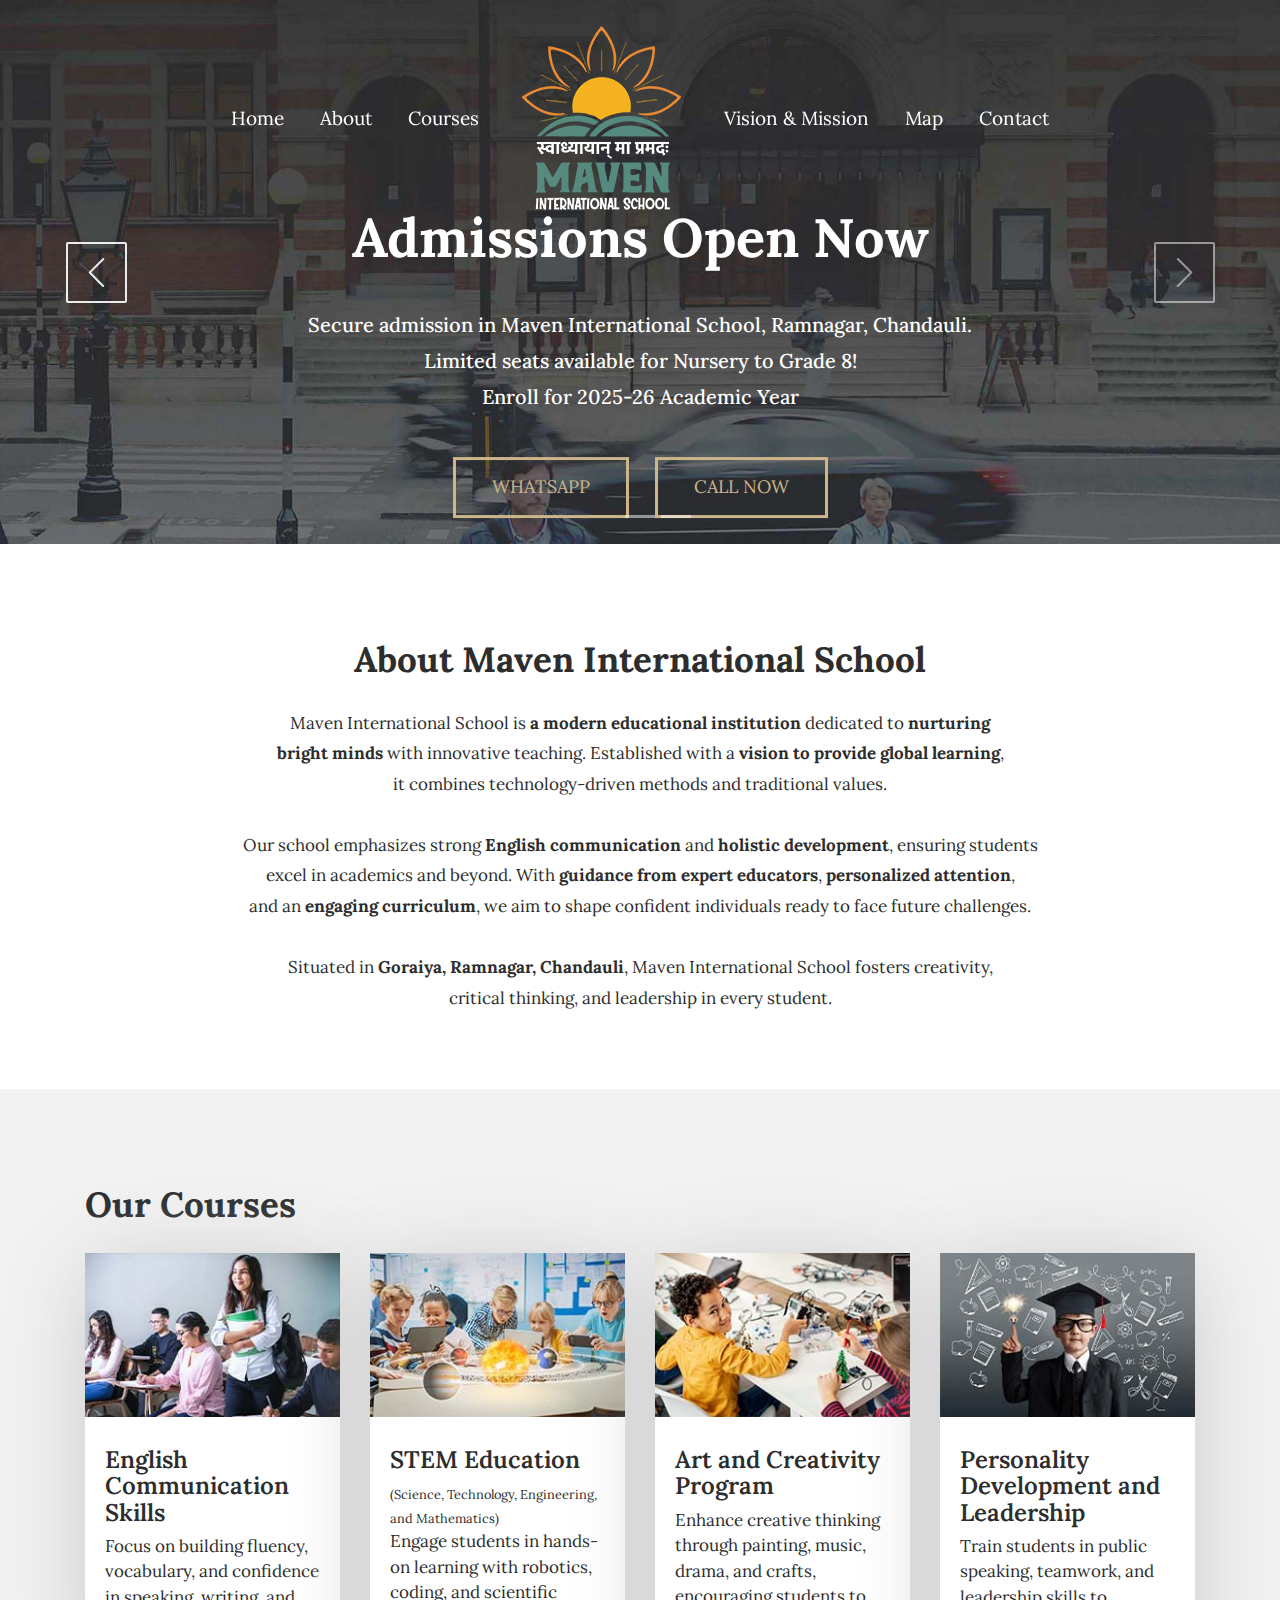
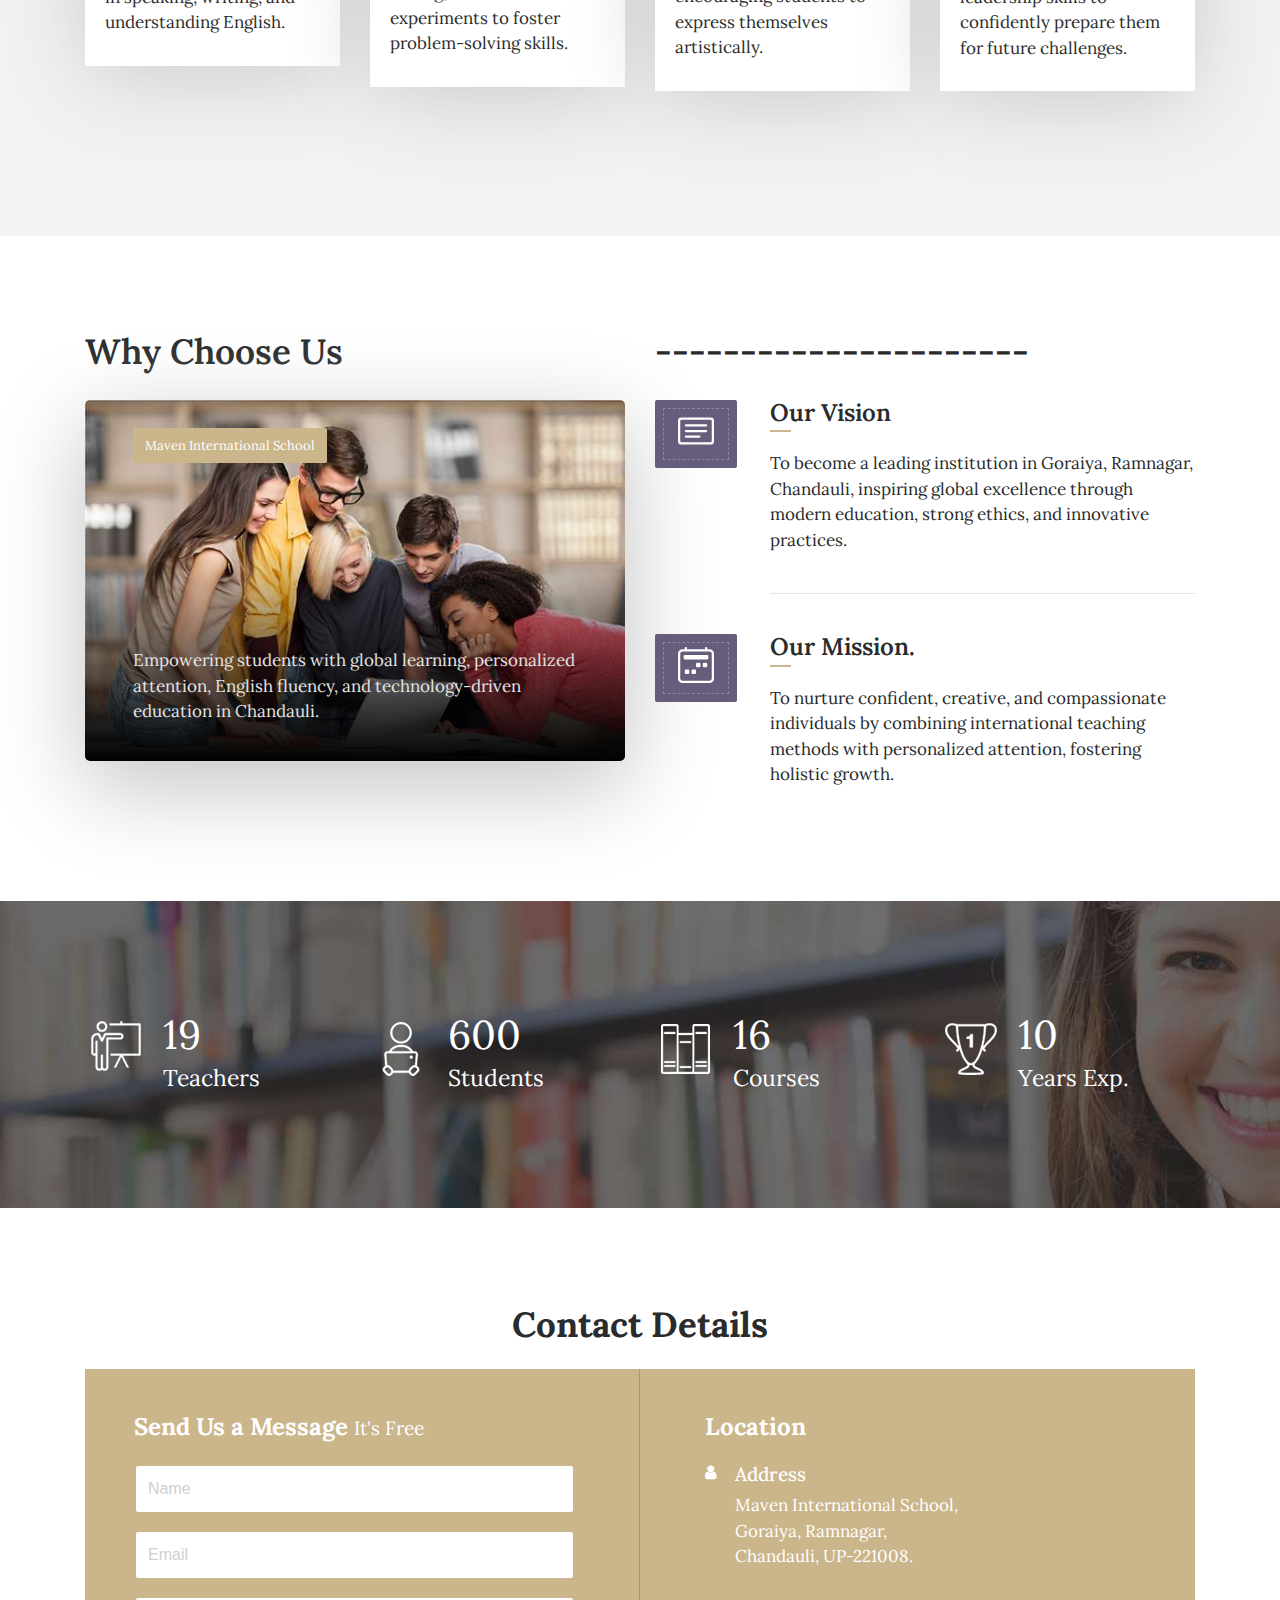
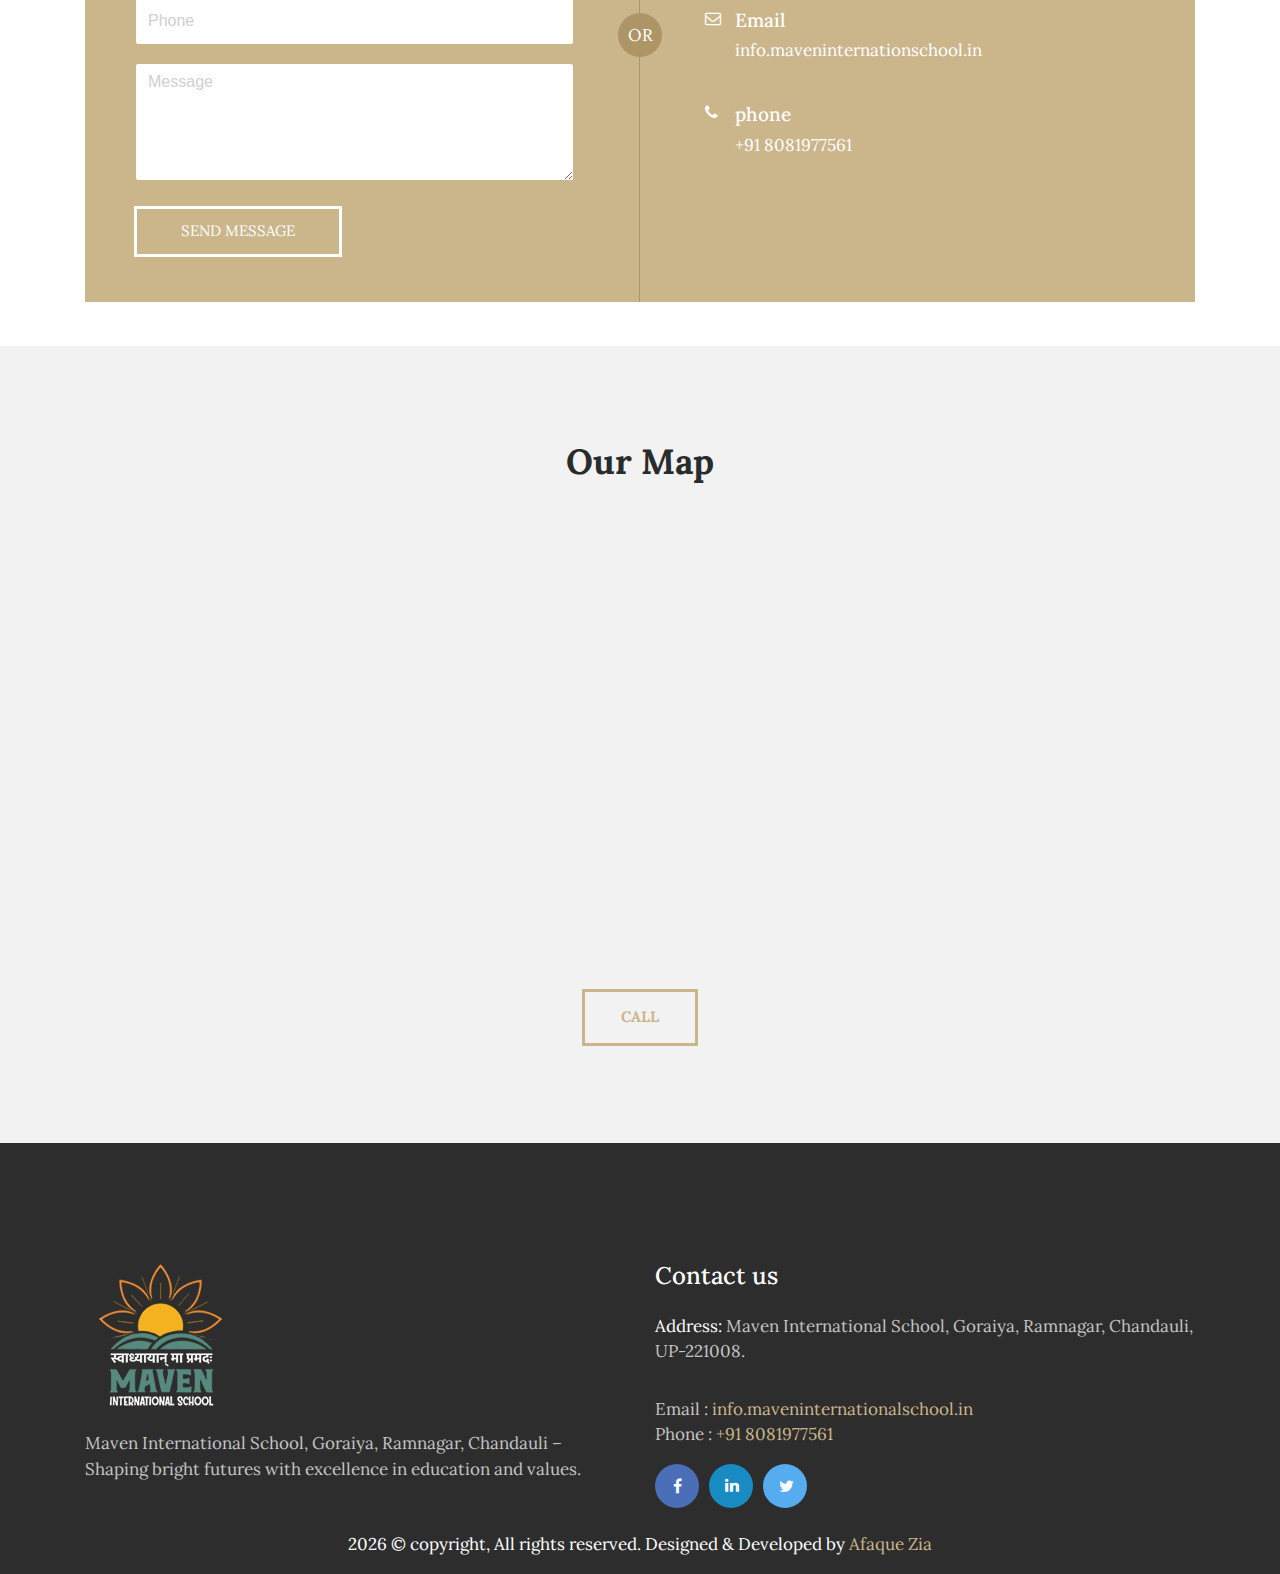
<file: index.html>
<!DOCTYPE html>
<html lang="en">

<head>
    <!-- Required meta tags -->
    <meta charset="utf-8">
    <meta name="viewport" content="width=device-width, initial-scale=1, shrink-to-fit=no">
    <title>Home - Maven</title>
    <!-- Bootstrap CSS -->
    <link rel="stylesheet" href="css/bootstrap.min.css">
    <!-- Google Fonts -->
    <link href="https://fonts.googleapis.com/css?family=Lora:400,700" rel="stylesheet">
    <!-- Font Awesome -->
    <link rel="stylesheet" href="css/font-awesome.min.css">
    <!-- Simple Line Font -->
    <link rel="stylesheet" href="css/simple-line-icons.css">
    <!-- Slider / Carousel -->
    <link rel="stylesheet" href="css/slick.css">
    <link rel="stylesheet" href="css/slick-theme.css">
    <link rel="stylesheet" href="css/owl.carousel.min.css">
    <!-- Main CSS -->
    <link href="css/style.css" rel="stylesheet">
    <link rel="shortcut icon" href="./images/favicon.jpg" type="image/x-icon">
</head>

<body>
    <!--============================= HEADER =============================-->
    <header>
        <div class="container nav-menu">
            <div class="row">
                <div class="col-md-12">
                    <a href="index.html"><img src="images/responsive-logo.png" class="responsive-logo img-fluid"
                            alt="responsive-logo"></a>
                </div>
            </div>
            <div class="row">
                <div class="col-md-12">
                    <nav class="navbar navbar-toggleable-md navbar-light bg-faded">
                        <button class="navbar-toggler navbar-toggler-right" type="button" data-toggle="collapse"
                            data-target="#navbarNavDropdown">
                            <span class="icon-menu"></span>
                        </button>
                        <div class="collapse navbar-collapse" id="navbarNavDropdown">
                            <ul class="navbar-nav">
                                <li class="nav-item">
                                    <a class="nav-link" href="./index.html#home">Home<span
                                            class="sr-only">(current)</span></a>
                                </li>
                                <li class="nav-item">
                                    <a class="nav-link" href="./index.html#about">About</a>
                                </li>
                                <li class="nav-item">
                                    <a class="nav-link" href="./index.html#courses">Courses</a>
                                </li>
                                <li class="nav-logo">
                                    <a href="./index.html" class="navbar-brand"><img src="images/logo.png"
                                            class="img-fluid" alt="logo"></a>
                                </li>
                                <li class="nav-item">
                                    <a class="nav-link" href="./index.html#vision">Vision & Mission</a>
                                </li>
                                <li class="nav-item dropdown">
                                    <a class="nav-link" href="./index.html#map">
                                        Map
                                    </a>
                                </li>
                                <li class="nav-item">
                                    <a class="nav-link" href="./index.html#contact">Contact</a>
                                </li>
                            </ul>
                        </div>
                    </nav>
                </div>
            </div>
        </div>
        <div class="slider_img" id="home">
            <div id="carousel" class="carousel slide" data-ride="carousel">
                <ol class="carousel-indicators">
                    <li data-target="#carousel" data-slide-to="0" class="active"></li>
                    <li data-target="#carousel" data-slide-to="1"></li>
                    <li data-target="#carousel" data-slide-to="2"></li>
                </ol>
                <div class="carousel-inner" role="listbox">
                    <div class="carousel-item active">
                        <img class="d-block" src="images/slider.jpg" alt="First slide">
                        <div class="carousel-caption d-md-block">
                            <div class="slider_title">
                                <h1>Admissions Open Now</h1>
                                <h4>Secure admission in Maven International School, Ramnagar, Chandauli. <br> Limited
                                    seats
                                    available for Nursery to Grade 8! <br>Enroll for 2025-26 Academic Year</h4>
                                <div class="slider-btn">
                                    <a href="https://wa.me/+918081977561?text=I'm%20interested%20in%20one%20of%20your%20Services"
                                        class="btn btn-default">Whatsapp</a>
                                    <a href="tel:8081977561" class="btn btn-default">Call Now</a>
                                </div>
                            </div>
                        </div>
                    </div>
                    <div class="carousel-item">
                        <img class="d-block" src="images/slider-2.jpg" alt="Second slide">
                        <div class="carousel-caption d-md-block">
                            <div class="slider_title">
                                <h1>Empower Bright Futures</h1>
                                <h4>Join Maven International School in Chandauli for personalized attention,<br> global
                                    learning, and holistic development today. <br>International Guidance for Every
                                    Student</h4>
                                <div class="slider-btn">
                                    <a href="https://wa.me/+918081977561?text=I'm%20interested%20in%20one%20of%20your%20Services"
                                        class="btn btn-default">Whatsapp</a>
                                    <a href="tel:8081977561" class="btn btn-default">Call Now</a>
                                </div>
                            </div>
                        </div>
                    </div>
                    <div class="carousel-item">
                        <img class="d-block" src="images/slider-3.jpg" alt="Third slide">
                        <div class="carousel-caption d-md-block">
                            <div class="slider_title">
                                <h1>Shape Young Minds</h1>
                                <h4>Unlock potential with technology-driven learning and English fluency <br> at Maven
                                    International School, Goraiya, Chandauli. <br> Building Leaders of Tomorrow</h4>
                                <div class="slider-btn">
                                    <a href="https://wa.me/+918081977561?text=I'm%20interested%20in%20one%20of%20your%20Services"
                                        class="btn btn-default">Whatsapp</a>
                                    <a href="tel:8081977561" class="btn btn-default">Call Now</a>
                                </div>
                            </div>
                        </div>
                    </div>
                </div>
                <a class="carousel-control-prev" href="#carousel" role="button" data-slide="prev">
                    <i class="icon-arrow-left fa-slider" aria-hidden="true"></i>
                    <span class="sr-only">Previous</span>
                </a>
                <a class="carousel-control-next" href="#carousel" role="button" data-slide="next">
                    <i class="icon-arrow-right fa-slider" aria-hidden="true"></i>
                    <span class="sr-only">Next</span>
                </a>
            </div>
        </div>
    </header>
    <!--//END HEADER -->
    <!--============================= ABOUT =============================-->
    <section class="clearfix about" id="about">
        <div class="container">
            <div class="row">
                <div class="col-md-12">
                    <h2>About Maven International School</h2>
                </div>
            </div>
            <div class="row">
                <div class="col-md-12">
                    <p>Maven International School is <b>a modern educational institution</b> dedicated to <b>nurturing
                            <br>
                            bright
                            minds</b> with innovative teaching. Established with a <b>vision to provide global
                            learning</b>,
                        <br>it
                        combines technology-driven methods and traditional values.
                        <br>
                        <br>
                        Our school emphasizes strong <b>English communication</b> and <b>holistic development</b>,
                        ensuring
                        students<br>excel in academics and beyond. With <b>guidance from expert educators</b>,
                        <b>personalized
                            attention</b>, <br> and an <b>engaging curriculum</b>, we aim to shape confident individuals
                        ready to face
                        future challenges.
                        <br>
                        <br>
                        Situated in <b>Goraiya, Ramnagar, Chandauli</b>, Maven International School fosters
                        creativity,<br>
                        critical thinking, and leadership in every student.
                    </p>
                </div>
            </div>
        </div>
    </section>
    <!--//END ABOUT -->
    <!--============================= OUR COURSES =============================-->
    <section class="our_courses" id="courses">
        <div class="container">
            <div class="row">
                <div class="col-md-12">
                    <h2>Our Courses</h2>
                </div>
            </div>
            <div class="row">
                <div class="col-xs-12 col-sm-6 col-md-6 col-lg-3">
                    <div class="courses_box mb-5">
                        <div class="course-img-wrap">
                            <img src="images/courses_1.jpg" class="img-fluid" alt="courses-img">

                        </div>

                        <a href="tel:8081977561" class="course-box-content">
                            <h3>English Communication Skills</h3>
                            <p>Focus on building fluency, vocabulary, and confidence in speaking, writing, and
                                understanding English.</p>
                        </a>
                    </div>
                </div>
                <div class="col-xs-12 col-sm-6 col-md-6 col-lg-3">
                    <div class="courses_box mb-5">
                        <div class="course-img-wrap">
                            <img src="images/courses_2.jpg" class="img-fluid" alt="courses-img">

                        </div>

                        <a href="tel:8081977561" class="course-box-content">
                            <h3>STEM Education</h3>
                            <small>(Science, Technology, Engineering, and Mathematics)</small>
                            <p>Engage students in hands-on learning with robotics, coding, and scientific experiments to
                                foster problem-solving skills.</p>
                        </a>
                    </div>
                </div>
                <div class="col-xs-12 col-sm-6 col-md-6 col-lg-3">
                    <div class="courses_box mb-5">
                        <div class="course-img-wrap">
                            <img src="images/courses_3.jpg" class="img-fluid" alt="courses-img">

                        </div>

                        <a href="tel:8081977561" class="course-box-content">
                            <h3>Art and Creativity Program</h3>
                            <p>Enhance creative thinking through painting, music, drama, and crafts, encouraging
                                students to express themselves artistically.</p>
                        </a>
                    </div>
                </div>
                <div class="col-xs-12 col-sm-6 col-md-6 col-lg-3">
                    <div class="courses_box mb-5">
                        <div class="course-img-wrap">
                            <img src="images/courses_4.jpg" class="img-fluid" alt="courses-img">

                        </div>

                        <a href="tel:8081977561" class="course-box-content">
                            <h3>Personality Development and Leadership</h3>
                            <p>Train students in public speaking, teamwork, and leadership skills to confidently prepare
                                them for future challenges.
                            </p>
                        </a>
                    </div>
                </div>
            </div>
        </div>
    </section>
    <!--//END OUR COURSES -->
    <!--============================= EVENTS =============================-->
    <section class="event" id="vision">
        <div class="container">
            <div class="row">
                <div class="col-lg-6">
                    <h2>Why Choose Us</h2>
                    <div class="event-img">
                        <span class="event-img_date">Maven International School</span>
                        <img src="images/upcoming-event-img.jpg" class="img-fluid" alt="event-img">
                        <div class="event-img_title">
                            <p>Empowering students with global learning, personalized attention, English fluency, and
                                technology-driven education in Chandauli.</p>
                        </div>
                    </div>
                </div>
                <div class="col-lg-6">
                    <h2>
                        ----------------------
                    </h2>
                    <div class="row">
                        <div class="col-md-12">
                            <div class="event_date">
                                <div class="event-date-wrap">
                                    <svg xmlns="http://www.w3.org/2000/svg" width="36" height="36" fill="white"
                                        class="bi bi-card-text" viewBox="0 0 16 16">
                                        <path
                                            d="M14.5 3a.5.5 0 0 1 .5.5v9a.5.5 0 0 1-.5.5h-13a.5.5 0 0 1-.5-.5v-9a.5.5 0 0 1 .5-.5zm-13-1A1.5 1.5 0 0 0 0 3.5v9A1.5 1.5 0 0 0 1.5 14h13a1.5 1.5 0 0 0 1.5-1.5v-9A1.5 1.5 0 0 0 14.5 2z" />
                                        <path
                                            d="M3 5.5a.5.5 0 0 1 .5-.5h9a.5.5 0 0 1 0 1h-9a.5.5 0 0 1-.5-.5M3 8a.5.5 0 0 1 .5-.5h9a.5.5 0 0 1 0 1h-9A.5.5 0 0 1 3 8m0 2.5a.5.5 0 0 1 .5-.5h6a.5.5 0 0 1 0 1h-6a.5.5 0 0 1-.5-.5" />
                                    </svg>
                                </div>
                            </div>
                            <div class="date-description">
                                <h3>Our Vision</h3>
                                <p>To become a leading institution in Goraiya, Ramnagar, Chandauli, inspiring global
                                    excellence through modern education, strong ethics, and innovative practices.</p>
                                <hr class="event_line">
                            </div>
                            <div class="event_date">
                                <div class="event-date-wrap">

                                    <svg xmlns="http://www.w3.org/2000/svg" width="36" height="36" fill="white"
                                        class="bi bi-calendar2-week" viewBox="0 0 16 16">
                                        <path
                                            d="M3.5 0a.5.5 0 0 1 .5.5V1h8V.5a.5.5 0 0 1 1 0V1h1a2 2 0 0 1 2 2v11a2 2 0 0 1-2 2H2a2 2 0 0 1-2-2V3a2 2 0 0 1 2-2h1V.5a.5.5 0 0 1 .5-.5M2 2a1 1 0 0 0-1 1v11a1 1 0 0 0 1 1h12a1 1 0 0 0 1-1V3a1 1 0 0 0-1-1z" />
                                        <path
                                            d="M2.5 4a.5.5 0 0 1 .5-.5h10a.5.5 0 0 1 .5.5v1a.5.5 0 0 1-.5.5H3a.5.5 0 0 1-.5-.5zM11 7.5a.5.5 0 0 1 .5-.5h1a.5.5 0 0 1 .5.5v1a.5.5 0 0 1-.5.5h-1a.5.5 0 0 1-.5-.5zm-3 0a.5.5 0 0 1 .5-.5h1a.5.5 0 0 1 .5.5v1a.5.5 0 0 1-.5.5h-1a.5.5 0 0 1-.5-.5zm-5 3a.5.5 0 0 1 .5-.5h1a.5.5 0 0 1 .5.5v1a.5.5 0 0 1-.5.5h-1a.5.5 0 0 1-.5-.5zm3 0a.5.5 0 0 1 .5-.5h1a.5.5 0 0 1 .5.5v1a.5.5 0 0 1-.5.5h-1a.5.5 0 0 1-.5-.5z" />
                                    </svg>
                                </div>
                            </div>
                            <div class="date-description">
                                <h3>Our Mission.</h3>
                                <p>To nurture confident, creative, and compassionate individuals by combining
                                    international teaching methods with personalized attention, fostering holistic
                                    growth.</p>
                            </div>
                        </div>
                    </div>
                </div>
            </div>
        </div>
    </section>
    <!--//END EVENTS -->
    <!--============================= DETAILED CHART =============================-->
    <div class="detailed_chart">
        <div class="container">
            <div class="row">
                <div class="col-xs-12 col-sm-6 col-md-3 chart_bottom">
                    <div class="chart-img">
                        <img src="images/chart-icon_1.png" class="img-fluid" alt="chart_icon">
                    </div>
                    <div class="chart-text">
                        <p><span class="counter">19</span> Teachers
                        </p>
                    </div>
                </div>
                <div class="col-xs-12 col-sm-6 col-md-3 chart_bottom chart_top">
                    <div class="chart-img">
                        <img src="images/chart-icon_2.png" class="img-fluid" alt="chart_icon">
                    </div>
                    <div class="chart-text">
                        <p><span class="counter">600</span> Students
                        </p>
                    </div>
                </div>
                <div class="col-xs-12 col-sm-6 col-md-3 chart_top">
                    <div class="chart-img">
                        <img src="images/chart-icon_3.png" class="img-fluid" alt="chart_icon">
                    </div>
                    <div class="chart-text">
                        <p><span class="counter">16</span> Courses
                        </p>
                    </div>
                </div>
                <div class="col-xs-12 col-sm-6 col-md-3">
                    <div class="chart-img">
                        <img src="images/chart-icon_4.png" class="img-fluid" alt="chart_icon">
                    </div>
                    <div class="chart-text">
                        <p><span class="counter">10</span> Years Exp.</p>
                    </div>
                </div>
            </div>
        </div>
    </div>
    <!--//END DETAILED CHART -->
    <!--//END ABOUT IMAGE -->
    <section class="contact" id="contact">
        <div class="container">
            <div class="row">
                <div class="col-md-12">
                    <div class="contact-title">
                        <h2>Contact Details</h2>
                    </div>
                </div>
            </div>
            <div class="row">
                <div class="col-md-12">
                    <div class="contact-form">
                        <div class="row">
                            <div class="col-xs-12 col-sm-12 col-md-6 contact-option">
                                <div class="contact-option_rsp">
                                    <h3>Send Us a Message <small>It's Free</small></h3>
                                    <form action="https://demo.web3canvas.com/themeforest/Maven/php/contact.php"
                                        method="post" id="phpcontactform">
                                        <div class="form-group">
                                            <input type="text" class="form-control" placeholder="Name" name="name"
                                                required>
                                        </div>
                                        <!-- // end .form-group -->
                                        <div class="form-group">
                                            <input type="email" class="form-control" placeholder="Email" name="email"
                                                required>
                                        </div>
                                        <!-- // end .form-group -->
                                        <div class="form-group">
                                            <input type="text" class="form-control" placeholder="Phone" name="phone"
                                                required>
                                        </div>
                                        <!-- // end .form-group -->
                                        <div class="form-group">
                                            <textarea placeholder="Message" class="form-control" name="message" required
                                                rows="5"></textarea>
                                        </div>
                                        <!-- // end .form-group -->
                                        <button type="submit" class="btn btn-default btn-submit"
                                            id="js-contact-btn">Send Message</button>
                                        <div id="js-contact-result"
                                            data-success-msg="Success, Your message has been sent"
                                            data-error-msg="Oops! Something went wrong"></div>
                                        <!-- // end #js-contact-result -->
                                    </form>
                                </div>
                            </div>
                            <div class="col-xs-12 col-sm-12 col-md-6">
                                <div class="contact-address">
                                    <h3>Location</h3>
                                    <div class="contact-details">
                                        <i class="fa fa-user" aria-hidden="true"></i>
                                        <h6>Address</h6>
                                        <p> <a class="text-white" href="https://maps.app.goo.gl/zSEKpng5JRMbCg318"
                                                target="_blank"> Maven
                                                International School, <br> Goraiya, Ramnagar, <br> Chandauli,
                                                UP-221008.</a>
                                        </p>
                                    </div>
                                    <br>
                                    <div class="contact-details">
                                        <i class="fa fa-envelope-o" aria-hidden="true"></i>
                                        <h6>Email</h6>
                                        <p><a class="text-white"
                                                href="mailto:info.maveninternationschool.in">info.maveninternationschool.in</a>
                                        </p>
                                    </div>
                                    <br>
                                    <div class="contact-details">
                                        <i class="fa fa-phone" aria-hidden="true"></i>
                                        <h6>phone</h6>
                                        <p><a class="text-white" href="tel:8081977561">+91 8081977561</a></p>
                                    </div>
                                </div>
                            </div>
                        </div>
                    </div>
                </div>
            </div>
            <div class="row">
                <div class="col-md-12">
                    <p class="contact-center">OR</p>
                </div>
            </div>
        </div>
    </section>
    <!--//END  ABOUT IMAGE -->
    <!--============================= OUR Map =============================-->
    <section class="blog" id="map">
        <div class="container">
            <div class="row">
                <div class="col-md-12">
                    <h2>Our Map</h2>
                </div>
            </div>
            <div class="row justify-content-center">
                <div class="col-md-10">
                    <iframe
                        src="https://www.google.com/maps/embed?pb=!1m17!1m12!1m3!1d922.7010857514953!2d83.04622205818548!3d25.277030309558977!2m3!1f0!2f0!3f0!3m2!1i1024!2i768!4f13.1!3m2!1m1!2s!5e1!3m2!1sen!2sin!4v1737958508943!5m2!1sen!2sin"
                        width="100%" height="450" style="border:0;" allowfullscreen="" loading="lazy"
                        referrerpolicy="no-referrer-when-downgrade"></iframe>
                </div>
            </div><br>
            <div class="row">
                <div class="col-md-12 text-center">
                    <a href="tel:8081977561" class="btn btn-default btn-courses">Call</a>
                </div>
            </div>
        </div>
    </section>
    <!--//END OUR BLOG -->
    <!--============================= Instagram Feed =============================-->
    <div id="instafeed"></div>
    <!--//END Instagram feed JS -->
    <!--============================= FOOTER =============================-->
    <footer>
        <div class="container">
            <div class="row">
                <div class="col-md-6">
                    <div class="foot-logo">
                        <a href="index.html">
                            <img src="images/footer-logo.png" class="img-fluid"
                                alt="Maven International School, Goraiya, Ramnagar, Chandauli – Shaping bright futures with excellence in education and values.">
                        </a>
                        <p>Maven International School, Goraiya, Ramnagar, Chandauli – Shaping bright futures with
                            excellence in education and values.</p>
                    </div>
                </div>

                <div class="col-md-6">
                    <div class="address">
                        <h3>Contact us</h3>
                        <p><span>Address: </span> Maven International School, Goraiya, Ramnagar, Chandauli, UP-221008.
                        </p>
                        <p>Email : <a href="info.maveninternationalschool.in">info.maveninternationalschool.in</a>
                            <br> Phone : <a href="tel:8081977561">+91 8081977561</a>
                        </p>
                        <ul class="footer-social-icons">
                            <li><a href=""><i class="fa fa-facebook fa-fb" aria-hidden="true"></i></a></li>
                            <li><a href=""><i class="fa fa-linkedin fa-in" aria-hidden="true"></i></a></li>
                            <li><a href=""><i class="fa fa-twitter fa-tw" aria-hidden="true"></i></a></li>
                        </ul>
                    </div>
                </div>
                <div class="col-12">
                    <p class="text-white text-center">
                        <script>document.write(new Date().getFullYear())</script> © copyright, All rights reserved.
                        Designed & Developed by <a href="https://wa.me/+919710215151">Afaque Zia</a>
                    </p>
                </div>
            </div>
        </div>
    </footer>
    <!--//END FOOTER -->
    <!-- jQuery, Bootstrap JS. -->
    <script src="js/jquery.min.js"></script>
    <script src="js/tether.min.js"></script>
    <script src="js/bootstrap.min.js"></script>
    <!-- Plugins -->
    <script src="js/slick.min.js"></script>
    <script src="js/waypoints.min.js"></script>
    <script src="js/counterup.min.js"></script>
    <script src="js/instafeed.min.js"></script>
    <script src="js/owl.carousel.min.js"></script>
    <script src="js/validate.js"></script>
    <script src="js/tweetie.min.js"></script>
    <!-- Subscribe -->
    <script src="js/subscribe.js"></script>
    <!-- Script JS -->
    <script src="js/script.js"></script>
    <script>
        let navItems = document.querySelectorAll('.nav-item');
        navItems.forEach((item, i) => {
            item.addEventListener('click', (e) => {
                document.querySelector('button.navbar-toggler').click();
            })
        })
    </script>

    <!-- The Modal -->
    <div id="myModal" class="modal">

        <!-- Modal content -->
        <div class="modal-content">
            <span class="close">&times;</span>
            <img src="./images/Maven-Admission_page-0001.jpg" alt="">
        </div>

    </div>
    <style>
        .modal {
            display: none;
            position: fixed;
            z-index: 999;
            left: 0;
            top: 0;
            width: 100%;
            height: 100%;
            justify-content: center;
            align-items: center;
            background-color: rgba(0, 0, 0, 0.4);
        }

        .modal-content {
            background-color: #fefefe;
            border: 1px solid #888;
            width: min(95%, 400px);
        }

        .close {
            position: absolute;
            top: -29px;
            right: -15px;
            color: #aaa;
            float: right;
            font-size: 60px;
            font-weight: bold;
        }

        .close:hover,
        .close:focus {
            color: black;
            text-decoration: none;
            cursor: pointer;
        }
    </style>
    <script>
        var modal = document.getElementById("myModal");
        var span = document.getElementsByClassName("close")[0];
        setTimeout(function () {
            modal.style.display = "flex";
        }, 5000)
        span.onclick = function () {
            modal.style.display = "none";
        }
        window.onclick = function (event) {
            if (event.target == modal) {
                modal.style.display = "none";
            }
        }
    </script>
</body>

</html>
</file>
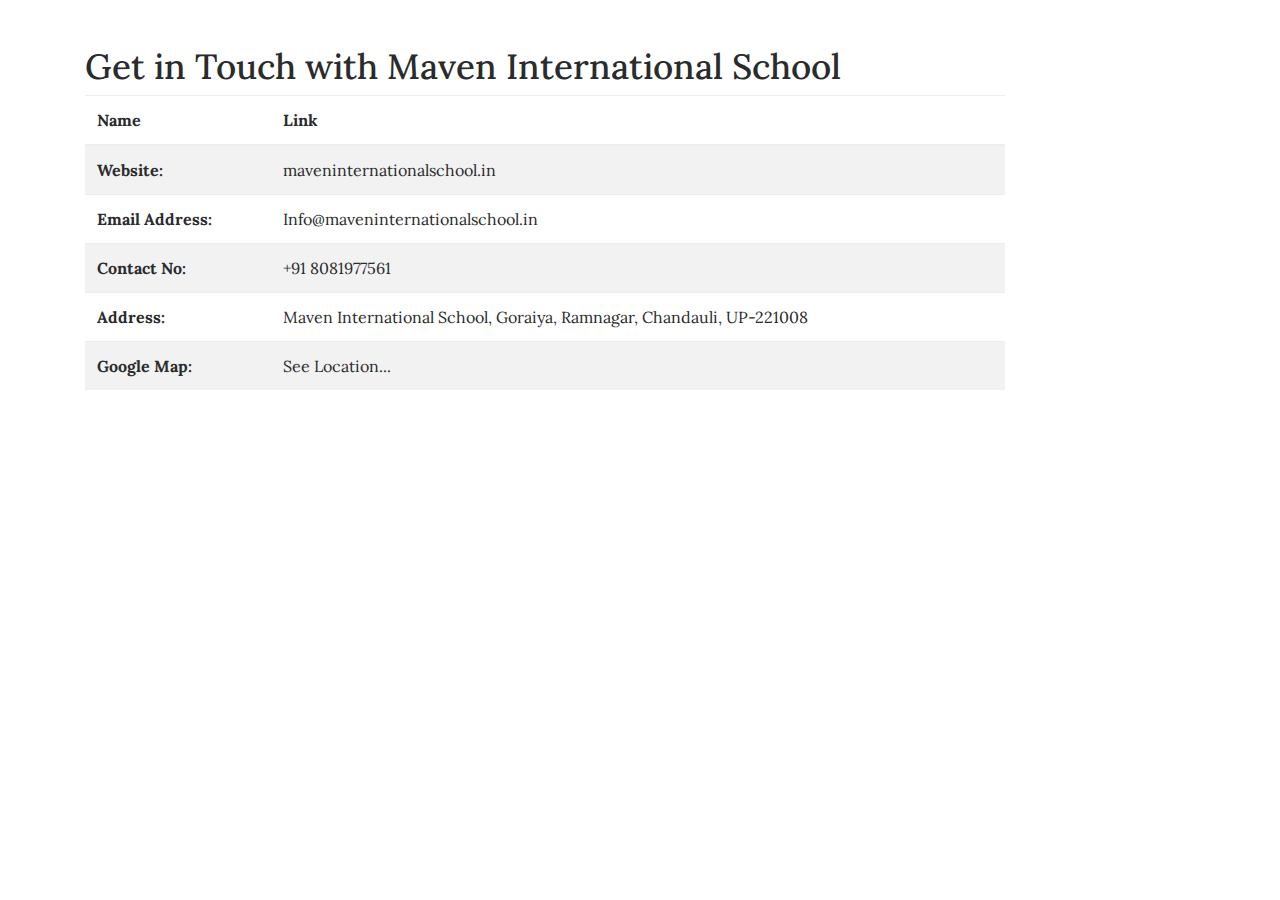
<file: qrcode.html>
<!DOCTYPE html>
<html lang="en">

<head>
    <!-- Required meta tags -->
    <meta charset="utf-8">
    <meta name="viewport" content="width=device-width, initial-scale=1, shrink-to-fit=no">
    <title>QR Code - Maven</title>
    <!-- Bootstrap CSS -->
    <link rel="stylesheet" href="css/bootstrap.min.css">
    <!-- Google Fonts -->
    <link href="https://fonts.googleapis.com/css?family=Lora:400,700" rel="stylesheet">
    <link rel="shortcut icon" href="./images/favicon.jpg" type="image/x-icon">

    <!-- Main CSS -->
    <link href="css/style.css" rel="stylesheet">
    <style>
        a {
            color: inherit;
        }
    </style>
</head>

<body>
    <div class="container py-5">
        <div class="row">
            <div class="col-12 col-md-10">
                <h2>Get in Touch with Maven International School</h2>
                <table class="table table-dark table-striped">
                    <thead>
                        <tr>
                            <th scope="col">Name</th>
                            <th scope="col">Link</th>
                        </tr>
                    </thead>
                    <tbody>
                        <tr>
                            <th scope="row">Website: </th>
                            <td><a href="https://maveninternationalschool.in/">maveninternationalschool.in</a></td>
                        </tr>
                        <tr>
                            <th scope="row">Email Address: </th>
                            <td><a href="mailto:Info@maveninternationalschool.in">Info@maveninternationalschool.in</a>
                            </td>
                        </tr>
                        <tr>
                            <th scope="row">Contact No: </th>
                            <td><a href="tel:+918081977561">+91 8081977561</a></td>
                        </tr>
                        <tr>
                            <th scope="row">Address: </th>
                            <td>Maven International School, Goraiya, Ramnagar, Chandauli, UP-221008</td>
                        </tr>
                        <tr>
                            <th scope="row">Google Map: </th>
                            <td><a href="https://maps.app.goo.gl/zSEKpng5JRMbCg318">See Location...</a></td>
                        </tr>
                    </tbody>
                </table>
            </div>
        </div>
    </div>
</body>

</html>
</file>
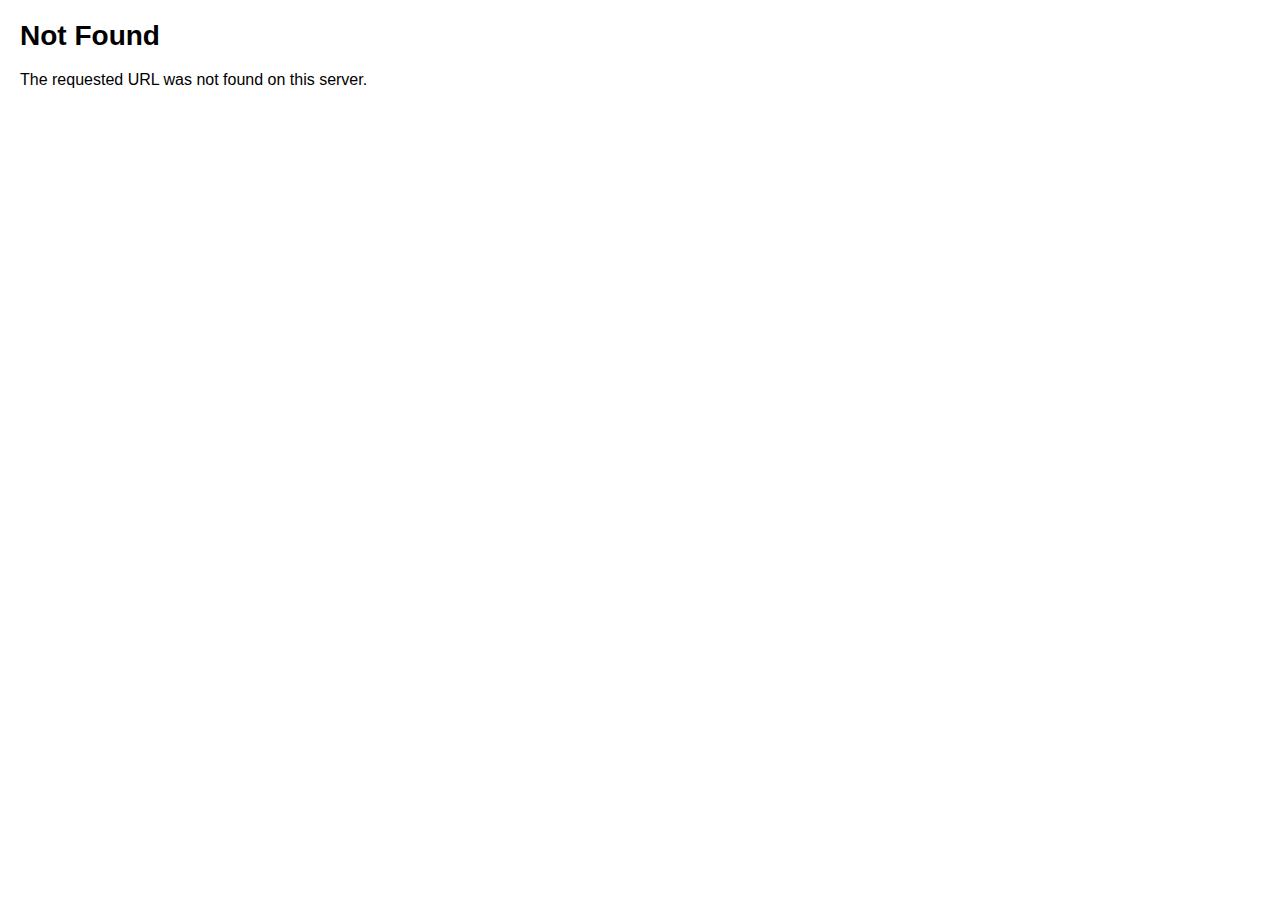
<file: css/owl.video.play.html>
<!DOCTYPE HTML PUBLIC "-//IETF//DTD HTML 2.0//EN">
<html><head>
<title>404 Not Found</title>
<style>
    body {margin: 20px; font-family: helvetica, sans-serif; max-width: 800px;}
    .error {color: #e00;}
    pre {font-size: 16px;}
    h1 {font-size: 28px;}
</style>
</head><body>
<h1>Not Found</h1>
<p>The requested URL was not found on this server.</p>
<script defer src="https://static.cloudflareinsights.com/beacon.min.js/vcd15cbe7772f49c399c6a5babf22c1241717689176015" integrity="sha512-ZpsOmlRQV6y907TI0dKBHq9Md29nnaEIPlkf84rnaERnq6zvWvPUqr2ft8M1aS28oN72PdrCzSjY4U6VaAw1EQ==" data-cf-beacon='{"rayId":"9081d59098dd5277","version":"2025.1.0","r":1,"serverTiming":{"name":{"cfExtPri":true,"cfL4":true,"cfSpeedBrain":true,"cfCacheStatus":true}},"token":"1a2187940c214caa9d3fed19b4904902","b":1}' crossorigin="anonymous"></script>
</body></html>
</file>
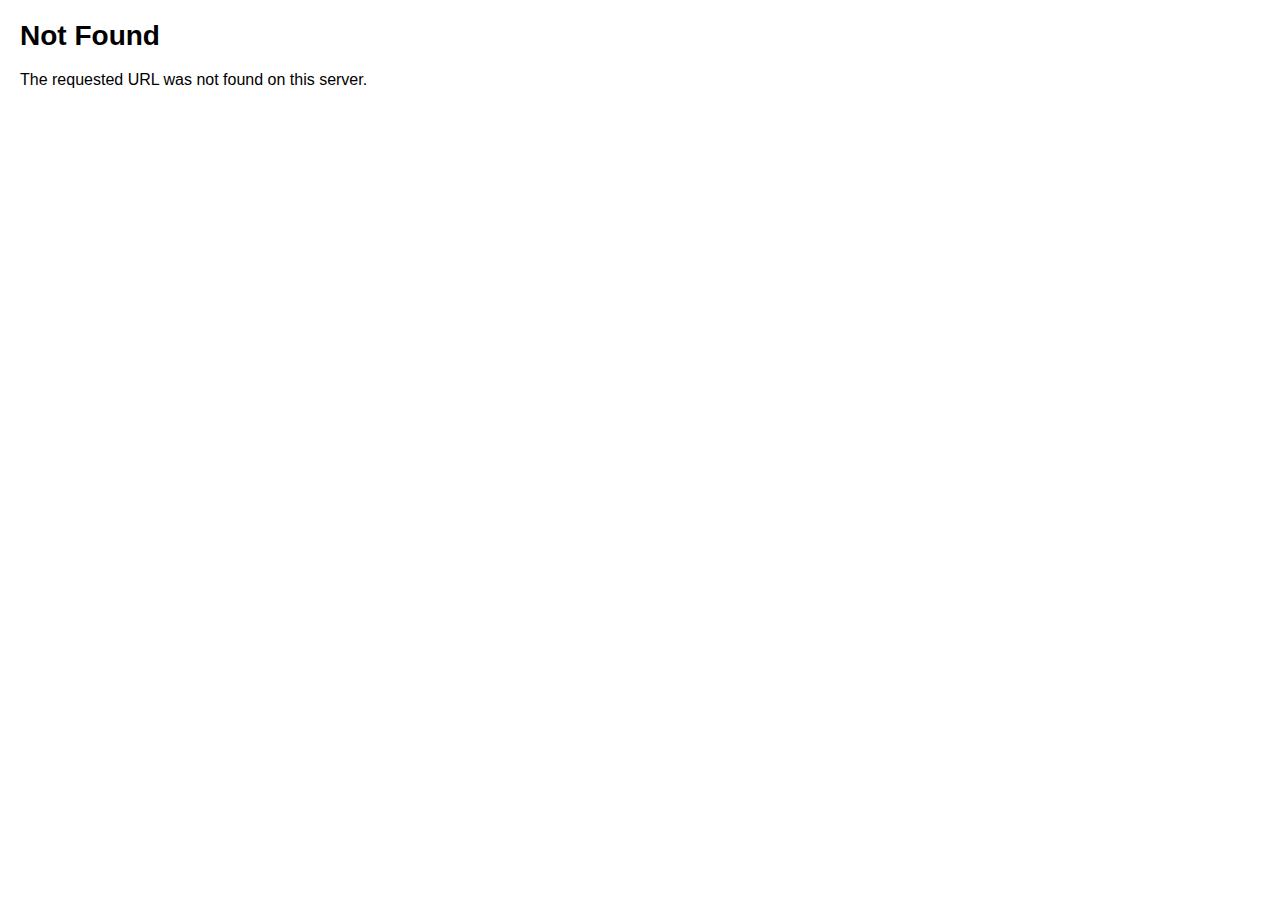
<file: images/shortcode-list.html>
<!DOCTYPE HTML PUBLIC "-//IETF//DTD HTML 2.0//EN">
<html><head>
<title>404 Not Found</title>
<style>
    body {margin: 20px; font-family: helvetica, sans-serif; max-width: 800px;}
    .error {color: #e00;}
    pre {font-size: 16px;}
    h1 {font-size: 28px;}
</style>
</head><body>
<h1>Not Found</h1>
<p>The requested URL was not found on this server.</p>
<script defer src="https://static.cloudflareinsights.com/beacon.min.js/vcd15cbe7772f49c399c6a5babf22c1241717689176015" integrity="sha512-ZpsOmlRQV6y907TI0dKBHq9Md29nnaEIPlkf84rnaERnq6zvWvPUqr2ft8M1aS28oN72PdrCzSjY4U6VaAw1EQ==" data-cf-beacon='{"rayId":"9081d59a68890e6a","version":"2025.1.0","r":1,"serverTiming":{"name":{"cfExtPri":true,"cfL4":true,"cfSpeedBrain":true,"cfCacheStatus":true}},"token":"1a2187940c214caa9d3fed19b4904902","b":1}' crossorigin="anonymous"></script>
</body></html>
</file>
<file: css/simple-line-icons.css>
@font-face {
  font-family: 'simple-line-icons';
  src: url('../fonts/Simple-Line-Iconsb26c.eot?v=2.4.0');
  src: url('../fonts/Simple-Line-Iconsb26c.eot?v=2.4.0#iefix') format('embedded-opentype'), url('../fonts/Simple-Line-Iconsb26c.woff2?v=2.4.0') format('woff2'), url('../fonts/Simple-Line-Iconsb26c.ttf?v=2.4.0') format('truetype'), url('../fonts/Simple-Line-Iconsb26c.woff?v=2.4.0') format('woff'), url('../fonts/Simple-Line-Iconsb26c.svg?v=2.4.0#simple-line-icons') format('svg');
  font-weight: normal;
  font-style: normal;
}
/*
 Use the following CSS code if you want to have a class per icon.
 Instead of a list of all class selectors, you can use the generic [class*="icon-"] selector, but it's slower:
*/
.icon-user,
.icon-people,
.icon-user-female,
.icon-user-follow,
.icon-user-following,
.icon-user-unfollow,
.icon-login,
.icon-logout,
.icon-emotsmile,
.icon-phone,
.icon-call-end,
.icon-call-in,
.icon-call-out,
.icon-map,
.icon-location-pin,
.icon-direction,
.icon-directions,
.icon-compass,
.icon-layers,
.icon-menu,
.icon-list,
.icon-options-vertical,
.icon-options,
.icon-arrow-down,
.icon-arrow-left,
.icon-arrow-right,
.icon-arrow-up,
.icon-arrow-up-circle,
.icon-arrow-left-circle,
.icon-arrow-right-circle,
.icon-arrow-down-circle,
.icon-check,
.icon-clock,
.icon-plus,
.icon-minus,
.icon-close,
.icon-event,
.icon-exclamation,
.icon-organization,
.icon-trophy,
.icon-screen-smartphone,
.icon-screen-desktop,
.icon-plane,
.icon-notebook,
.icon-mustache,
.icon-mouse,
.icon-magnet,
.icon-energy,
.icon-disc,
.icon-cursor,
.icon-cursor-move,
.icon-crop,
.icon-chemistry,
.icon-speedometer,
.icon-shield,
.icon-screen-tablet,
.icon-magic-wand,
.icon-hourglass,
.icon-graduation,
.icon-ghost,
.icon-game-controller,
.icon-fire,
.icon-eyeglass,
.icon-envelope-open,
.icon-envelope-letter,
.icon-bell,
.icon-badge,
.icon-anchor,
.icon-wallet,
.icon-vector,
.icon-speech,
.icon-puzzle,
.icon-printer,
.icon-present,
.icon-playlist,
.icon-pin,
.icon-picture,
.icon-handbag,
.icon-globe-alt,
.icon-globe,
.icon-folder-alt,
.icon-folder,
.icon-film,
.icon-feed,
.icon-drop,
.icon-drawer,
.icon-docs,
.icon-doc,
.icon-diamond,
.icon-cup,
.icon-calculator,
.icon-bubbles,
.icon-briefcase,
.icon-book-open,
.icon-basket-loaded,
.icon-basket,
.icon-bag,
.icon-action-undo,
.icon-action-redo,
.icon-wrench,
.icon-umbrella,
.icon-trash,
.icon-tag,
.icon-support,
.icon-frame,
.icon-size-fullscreen,
.icon-size-actual,
.icon-shuffle,
.icon-share-alt,
.icon-share,
.icon-rocket,
.icon-question,
.icon-pie-chart,
.icon-pencil,
.icon-note,
.icon-loop,
.icon-home,
.icon-grid,
.icon-graph,
.icon-microphone,
.icon-music-tone-alt,
.icon-music-tone,
.icon-earphones-alt,
.icon-earphones,
.icon-equalizer,
.icon-like,
.icon-dislike,
.icon-control-start,
.icon-control-rewind,
.icon-control-play,
.icon-control-pause,
.icon-control-forward,
.icon-control-end,
.icon-volume-1,
.icon-volume-2,
.icon-volume-off,
.icon-calendar,
.icon-bulb,
.icon-chart,
.icon-ban,
.icon-bubble,
.icon-camrecorder,
.icon-camera,
.icon-cloud-download,
.icon-cloud-upload,
.icon-envelope,
.icon-eye,
.icon-flag,
.icon-heart,
.icon-info,
.icon-key,
.icon-link,
.icon-lock,
.icon-lock-open,
.icon-magnifier,
.icon-magnifier-add,
.icon-magnifier-remove,
.icon-paper-clip,
.icon-paper-plane,
.icon-power,
.icon-refresh,
.icon-reload,
.icon-settings,
.icon-star,
.icon-symbol-female,
.icon-symbol-male,
.icon-target,
.icon-credit-card,
.icon-paypal,
.icon-social-tumblr,
.icon-social-twitter,
.icon-social-facebook,
.icon-social-instagram,
.icon-social-linkedin,
.icon-social-pinterest,
.icon-social-github,
.icon-social-google,
.icon-social-reddit,
.icon-social-skype,
.icon-social-dribbble,
.icon-social-behance,
.icon-social-foursqare,
.icon-social-soundcloud,
.icon-social-spotify,
.icon-social-stumbleupon,
.icon-social-youtube,
.icon-social-dropbox,
.icon-social-vkontakte,
.icon-social-steam {
  font-family: 'simple-line-icons';
  speak: none;
  font-style: normal;
  font-weight: normal;
  font-variant: normal;
  text-transform: none;
  line-height: 1;
  /* Better Font Rendering =========== */
  -webkit-font-smoothing: antialiased;
  -moz-osx-font-smoothing: grayscale;
}
.icon-user:before {
  content: "\e005";
}
.icon-people:before {
  content: "\e001";
}
.icon-user-female:before {
  content: "\e000";
}
.icon-user-follow:before {
  content: "\e002";
}
.icon-user-following:before {
  content: "\e003";
}
.icon-user-unfollow:before {
  content: "\e004";
}
.icon-login:before {
  content: "\e066";
}
.icon-logout:before {
  content: "\e065";
}
.icon-emotsmile:before {
  content: "\e021";
}
.icon-phone:before {
  content: "\e600";
}
.icon-call-end:before {
  content: "\e048";
}
.icon-call-in:before {
  content: "\e047";
}
.icon-call-out:before {
  content: "\e046";
}
.icon-map:before {
  content: "\e033";
}
.icon-location-pin:before {
  content: "\e096";
}
.icon-direction:before {
  content: "\e042";
}
.icon-directions:before {
  content: "\e041";
}
.icon-compass:before {
  content: "\e045";
}
.icon-layers:before {
  content: "\e034";
}
.icon-menu:before {
  content: "\e601";
}
.icon-list:before {
  content: "\e067";
}
.icon-options-vertical:before {
  content: "\e602";
}
.icon-options:before {
  content: "\e603";
}
.icon-arrow-down:before {
  content: "\e604";
}
.icon-arrow-left:before {
  content: "\e605";
}
.icon-arrow-right:before {
  content: "\e606";
}
.icon-arrow-up:before {
  content: "\e607";
}
.icon-arrow-up-circle:before {
  content: "\e078";
}
.icon-arrow-left-circle:before {
  content: "\e07a";
}
.icon-arrow-right-circle:before {
  content: "\e079";
}
.icon-arrow-down-circle:before {
  content: "\e07b";
}
.icon-check:before {
  content: "\e080";
}
.icon-clock:before {
  content: "\e081";
}
.icon-plus:before {
  content: "\e095";
}
.icon-minus:before {
  content: "\e615";
}
.icon-close:before {
  content: "\e082";
}
.icon-event:before {
  content: "\e619";
}
.icon-exclamation:before {
  content: "\e617";
}
.icon-organization:before {
  content: "\e616";
}
.icon-trophy:before {
  content: "\e006";
}
.icon-screen-smartphone:before {
  content: "\e010";
}
.icon-screen-desktop:before {
  content: "\e011";
}
.icon-plane:before {
  content: "\e012";
}
.icon-notebook:before {
  content: "\e013";
}
.icon-mustache:before {
  content: "\e014";
}
.icon-mouse:before {
  content: "\e015";
}
.icon-magnet:before {
  content: "\e016";
}
.icon-energy:before {
  content: "\e020";
}
.icon-disc:before {
  content: "\e022";
}
.icon-cursor:before {
  content: "\e06e";
}
.icon-cursor-move:before {
  content: "\e023";
}
.icon-crop:before {
  content: "\e024";
}
.icon-chemistry:before {
  content: "\e026";
}
.icon-speedometer:before {
  content: "\e007";
}
.icon-shield:before {
  content: "\e00e";
}
.icon-screen-tablet:before {
  content: "\e00f";
}
.icon-magic-wand:before {
  content: "\e017";
}
.icon-hourglass:before {
  content: "\e018";
}
.icon-graduation:before {
  content: "\e019";
}
.icon-ghost:before {
  content: "\e01a";
}
.icon-game-controller:before {
  content: "\e01b";
}
.icon-fire:before {
  content: "\e01c";
}
.icon-eyeglass:before {
  content: "\e01d";
}
.icon-envelope-open:before {
  content: "\e01e";
}
.icon-envelope-letter:before {
  content: "\e01f";
}
.icon-bell:before {
  content: "\e027";
}
.icon-badge:before {
  content: "\e028";
}
.icon-anchor:before {
  content: "\e029";
}
.icon-wallet:before {
  content: "\e02a";
}
.icon-vector:before {
  content: "\e02b";
}
.icon-speech:before {
  content: "\e02c";
}
.icon-puzzle:before {
  content: "\e02d";
}
.icon-printer:before {
  content: "\e02e";
}
.icon-present:before {
  content: "\e02f";
}
.icon-playlist:before {
  content: "\e030";
}
.icon-pin:before {
  content: "\e031";
}
.icon-picture:before {
  content: "\e032";
}
.icon-handbag:before {
  content: "\e035";
}
.icon-globe-alt:before {
  content: "\e036";
}
.icon-globe:before {
  content: "\e037";
}
.icon-folder-alt:before {
  content: "\e039";
}
.icon-folder:before {
  content: "\e089";
}
.icon-film:before {
  content: "\e03a";
}
.icon-feed:before {
  content: "\e03b";
}
.icon-drop:before {
  content: "\e03e";
}
.icon-drawer:before {
  content: "\e03f";
}
.icon-docs:before {
  content: "\e040";
}
.icon-doc:before {
  content: "\e085";
}
.icon-diamond:before {
  content: "\e043";
}
.icon-cup:before {
  content: "\e044";
}
.icon-calculator:before {
  content: "\e049";
}
.icon-bubbles:before {
  content: "\e04a";
}
.icon-briefcase:before {
  content: "\e04b";
}
.icon-book-open:before {
  content: "\e04c";
}
.icon-basket-loaded:before {
  content: "\e04d";
}
.icon-basket:before {
  content: "\e04e";
}
.icon-bag:before {
  content: "\e04f";
}
.icon-action-undo:before {
  content: "\e050";
}
.icon-action-redo:before {
  content: "\e051";
}
.icon-wrench:before {
  content: "\e052";
}
.icon-umbrella:before {
  content: "\e053";
}
.icon-trash:before {
  content: "\e054";
}
.icon-tag:before {
  content: "\e055";
}
.icon-support:before {
  content: "\e056";
}
.icon-frame:before {
  content: "\e038";
}
.icon-size-fullscreen:before {
  content: "\e057";
}
.icon-size-actual:before {
  content: "\e058";
}
.icon-shuffle:before {
  content: "\e059";
}
.icon-share-alt:before {
  content: "\e05a";
}
.icon-share:before {
  content: "\e05b";
}
.icon-rocket:before {
  content: "\e05c";
}
.icon-question:before {
  content: "\e05d";
}
.icon-pie-chart:before {
  content: "\e05e";
}
.icon-pencil:before {
  content: "\e05f";
}
.icon-note:before {
  content: "\e060";
}
.icon-loop:before {
  content: "\e064";
}
.icon-home:before {
  content: "\e069";
}
.icon-grid:before {
  content: "\e06a";
}
.icon-graph:before {
  content: "\e06b";
}
.icon-microphone:before {
  content: "\e063";
}
.icon-music-tone-alt:before {
  content: "\e061";
}
.icon-music-tone:before {
  content: "\e062";
}
.icon-earphones-alt:before {
  content: "\e03c";
}
.icon-earphones:before {
  content: "\e03d";
}
.icon-equalizer:before {
  content: "\e06c";
}
.icon-like:before {
  content: "\e068";
}
.icon-dislike:before {
  content: "\e06d";
}
.icon-control-start:before {
  content: "\e06f";
}
.icon-control-rewind:before {
  content: "\e070";
}
.icon-control-play:before {
  content: "\e071";
}
.icon-control-pause:before {
  content: "\e072";
}
.icon-control-forward:before {
  content: "\e073";
}
.icon-control-end:before {
  content: "\e074";
}
.icon-volume-1:before {
  content: "\e09f";
}
.icon-volume-2:before {
  content: "\e0a0";
}
.icon-volume-off:before {
  content: "\e0a1";
}
.icon-calendar:before {
  content: "\e075";
}
.icon-bulb:before {
  content: "\e076";
}
.icon-chart:before {
  content: "\e077";
}
.icon-ban:before {
  content: "\e07c";
}
.icon-bubble:before {
  content: "\e07d";
}
.icon-camrecorder:before {
  content: "\e07e";
}
.icon-camera:before {
  content: "\e07f";
}
.icon-cloud-download:before {
  content: "\e083";
}
.icon-cloud-upload:before {
  content: "\e084";
}
.icon-envelope:before {
  content: "\e086";
}
.icon-eye:before {
  content: "\e087";
}
.icon-flag:before {
  content: "\e088";
}
.icon-heart:before {
  content: "\e08a";
}
.icon-info:before {
  content: "\e08b";
}
.icon-key:before {
  content: "\e08c";
}
.icon-link:before {
  content: "\e08d";
}
.icon-lock:before {
  content: "\e08e";
}
.icon-lock-open:before {
  content: "\e08f";
}
.icon-magnifier:before {
  content: "\e090";
}
.icon-magnifier-add:before {
  content: "\e091";
}
.icon-magnifier-remove:before {
  content: "\e092";
}
.icon-paper-clip:before {
  content: "\e093";
}
.icon-paper-plane:before {
  content: "\e094";
}
.icon-power:before {
  content: "\e097";
}
.icon-refresh:before {
  content: "\e098";
}
.icon-reload:before {
  content: "\e099";
}
.icon-settings:before {
  content: "\e09a";
}
.icon-star:before {
  content: "\e09b";
}
.icon-symbol-female:before {
  content: "\e09c";
}
.icon-symbol-male:before {
  content: "\e09d";
}
.icon-target:before {
  content: "\e09e";
}
.icon-credit-card:before {
  content: "\e025";
}
.icon-paypal:before {
  content: "\e608";
}
.icon-social-tumblr:before {
  content: "\e00a";
}
.icon-social-twitter:before {
  content: "\e009";
}
.icon-social-facebook:before {
  content: "\e00b";
}
.icon-social-instagram:before {
  content: "\e609";
}
.icon-social-linkedin:before {
  content: "\e60a";
}
.icon-social-pinterest:before {
  content: "\e60b";
}
.icon-social-github:before {
  content: "\e60c";
}
.icon-social-google:before {
  content: "\e60d";
}
.icon-social-reddit:before {
  content: "\e60e";
}
.icon-social-skype:before {
  content: "\e60f";
}
.icon-social-dribbble:before {
  content: "\e00d";
}
.icon-social-behance:before {
  content: "\e610";
}
.icon-social-foursqare:before {
  content: "\e611";
}
.icon-social-soundcloud:before {
  content: "\e612";
}
.icon-social-spotify:before {
  content: "\e613";
}
.icon-social-stumbleupon:before {
  content: "\e614";
}
.icon-social-youtube:before {
  content: "\e008";
}
.icon-social-dropbox:before {
  content: "\e00c";
}
.icon-social-vkontakte:before {
  content: "\e618";
}
.icon-social-steam:before {
  content: "\e620";
}
</file>
<file: css/style.css>
.nav-menu {
    position: absolute;
    z-index: 1;
    margin: 0 auto;
    left: 0;
    right: 0;
    top: 0
}

:root {
    scroll-behavior: smooth;
}

.fixed {
    position: fixed;
    top: 0px;
    left: 50%;
    transform: translateX(-50%);
    background-color: black;
    z-index: 999;
}

.fixed .nav-logo {
    display: none;
}

.nav-logo {
    margin: 0 !important
}

.responsive-logo {
    display: none
}

.icon-menu {
    color: #cbb58b
}

.btn-default {
    text-transform: uppercase;
    color: #cbb58b;
    background: 0 0;
    border: 3px solid #cbb58b;
    font-size: 18px;
    padding: 16px 36px;
    border-radius: 0
}

@media(min-width:767px) {
    .btn+.btn {
        margin-left: 22px
    }
}

.btn-default:hover {
    color: #fff;
    background: #cbb58b;
    border: 3px solid #cbb58b
}

.btn:focus {
    outline: none;
    -webkit-box-shadow: none;
    box-shadow: none;
    color: #fff;
    background: #cbb58b
}

.dropdown-menu {
    min-width: 14rem;
    border-radius: 0;
    border: none
}

.dropdown-item {
    color: #2d2d2d;
    padding: 5px 1.5rem
}

.dropdown-item.active,
.dropdown-item:active {
    background-color: #cbb58b
}

.dropdown-menu1 {
    left: -225px;
    top: -6px !important
}

.dropdown-item:hover {
    color: #cbb58b;
    -webkit-transition: .2s;
    -o-transition: .2s;
    transition: .2s
}

.dropdown-item.active:hover,
.dropdown-item.active:focus,
.dropdown-item.active:active,
.dropdown-item:active {
    color: #fff
}

.nav-toggle_icon {
    color: #cbb58b
}

.navbar2 {
    padding-left: 0;
    padding-right: 0
}

.navbar-brand {
    margin: 0
}

.nav-brand2 h2 {
    margin: 0
}

.navbar-nav>li {
    margin: 85px 10px;
    text-align: center
}

.fixed .navbar-nav>li {
    margin: 0px 10px;
}

.navbar-default .navbar-nav>li>a {
    font-size: 19px;
    color: #fff
}

.navbar-default .navbar-nav>.active>a,
.navbar-default .navbar-nav>.active>a:focus,
.navbar-default .navbar-nav>.active>a:hover {
    background: 0 0;
    color: #cbb58b
}

.navbar-default .navbar-nav>li>a:focus,
.navbar-default .navbar-nav>li>a:hover {
    color: #cbb58b
}

.nav .open>a,
.nav .open>a:focus,
.nav .open>a:hover {
    background: 0 0
}

.navbar-default .navbar-nav>.open>a,
.navbar-default .navbar-nav>.open>a:focus,
.navbar-default .navbar-nav>.open>a:hover {
    background: 0 0;
    color: #cbb58b
}

.bg-faded {
    background: 0 0
}

.navbar-light .navbar-nav .nav-link:focus,
.navbar-light .navbar-nav .nav-link:hover {
    color: #e0c898;
    -webkit-transition: .2s;
    -o-transition: .2s;
    transition: .2s
}

.navbar-light .navbar-nav .active>.nav-link,
.navbar-light .navbar-nav .nav-link.active,
.navbar-light .navbar-nav .nav-link.open,
.navbar-light .navbar-nav .open>.nav-link {
    color: #cbb58b
}

.navbar-light .navbar-nav .nav-link {
    color: #fff;
    font-size: 19px
}

.navbar-light .navbar-toggler {
    border: 1px solid #cbb58b;
    z-index: 999;
    cursor: pointer;
    outline: none;
    padding: 7px 14px
}

.fa-common {
    font-weight: 700
}

@media(max-width:1200px) {
    .navbar-nav>li {
        margin: 74px 10px
    }
}

@media(max-width:991px) {
    .navbar-nav>li {
        margin: 0 10px
    }

    .responsive-logo {
        display: block
    }

    .navbar-brand {
        display: none
    }

    .nav-brand2 {
        display: block
    }

    .navbar2 {
        margin: 12px 0 !important
    }

    .bg-faded {
        background-color: #fafafa
    }

    .navbar {
        padding: 0;
        margin: -113px 0 0
    }

    .navbar-nav {
        padding: 10px
    }

    .navbar-light .navbar-toggler {
        margin: 28px 6px
    }

    .navbar-light .navbar-toggler2 {
        margin: 0 !important
    }

    .navbar-light .navbar-nav .nav-link {
        color: #2d2d2d
    }

    .dropdown .dropdown-menu {
        background-color: #fff;
        border: 1px solid #cbb58b
    }

    .navbar-toggleable-md .navbar-nav .dropdown-menu {
        text-align: center
    }
}

@media(min-width:991px) {
    .dropdown .dropdown-menu {
        display: block;
        visibility: hidden;
        opacity: 0;
        transition: all .2s ease;
        -moz-transition: all .2s ease;
        -webkit-transition: all .2s ease;
        -o-transition: all .2s ease;
        -ms-transition: all .2s ease
    }

    .dropdown:hover>.dropdown-menu {
        visibility: visible;
        opacity: 1;
        border: 1px solid #ccc;
        top: 45px
    }

    .dropdown-submenu:hover .dropdown-menu1 {
        visibility: visible;
        opacity: 1
    }

    .navbar-toggleable-md .navbar-collapse {
        -webkit-box-pack: center;
        -webkit-justify-content: center;
        -ms-flex-pack: center;
        justify-content: center
    }

    .navbar-toggleable-md .navbar-nav {
        -webkit-box-align: center;
        -webkit-align-items: center;
        -ms-flex-align: center;
        align-items: center
    }
}

html {
    -webkit-text-size-adjust: 100%;
    -webkit-font-smoothing: antialiased
}

body {
    font-family: lora, serif
}

h1 {
    font-size: 54px
}

h2 {
    font-size: 35px
}

h3 {
    font-size: 24px
}

h4 {
    font-size: 20px
}

p {
    font-size: 17px
}

a {
    color: #cbb58b;
    -webkit-transition: all .3s ease;
    -o-transition: all .3s ease;
    transition: all .3s ease
}

a:hover {
    text-decoration: none;
    color: #2d2d2d
}

.btn {
    font-family: lora, serif;
    cursor: pointer
}

.slider_img {
    width: 100%;
    background: #000
}

.slider_img img {
    min-width: 100%;
    -o-object-fit: cover;
    object-fit: cover;
    -o-object-position: 50% 50%;
    object-position: 50% 50%
}

@media(max-width:500px) {
    .slider_img img {
        max-height: 730px
    }
}

.carousel-caption {
    -webkit-transform: translateY(-50%);
    -ms-transform: translateY(-50%);
    transform: translateY(-50%);
    top: 50%
}

@media(min-width:992px) {
    .carousel-caption {
        -webkit-transform: translateY(-57%);
        -ms-transform: translateY(-57%);
        transform: translateY(-57%);
        top: 57%
    }

    .layout_two .carousel-caption {
        -webkit-transform: translateY(-50%);
        -ms-transform: translateY(-50%);
        transform: translateY(-50%);
        top: 50%
    }
}

@media(max-width:500px) {
    .carousel-caption {
        top: 45%
    }
}

.slider_title h1 {
    text-align: center;
    color: #fff;
    margin-bottom: 40px;
    font-weight: 700
}

@media(max-width:576px) {
    .slider_title h1 {
        margin-bottom: 18px
    }
}

.slider_title h4 {
    color: #fff;
    text-align: center;
    line-height: 1.8
}

.slider-btn {
    text-align: center;
    margin: 42px 0 0
}

.carousel-indicators .active {
    background: #cbb58b
}

.fa-slider {
    padding: 14px;
    border: 2px solid #fff;
    font-size: 29px;
    border-radius: 2px
}

@media(max-width:768px) {
    .slider_title h1 {
        font-size: 42px
    }

    .slider_title h4 {
        font-size: 19px;
        line-height: 1.5
    }

    .btn-default {
        width: 50%;
        margin-bottom: 10px;
        font-size: 13px
    }
}

@media(max-width:480px) {
    .slider_title {
        margin: 0 0 80px
    }

    .slider_title h1 {
        font-size: 32px
    }

    .slider_title h4 {
        font-size: 18px;
        line-height: 1.5
    }

    .btn-default {
        width: 100%;
        margin-bottom: 10px;
        font-size: 18px
    }

    .fa-slider {
        border: none;
        padding: 0
    }
}

.about {
    padding: 97px 0 56px;
    background: #fff
}

.about h2 {
    text-align: center;
    color: #2d2d2d;
    font-weight: 700
}

.about p {
    text-align: center;
    color: #2d2d2d;
    line-height: 1.8;
    margin: 20px 0
}

.about img {
    margin: 0 auto;
    display: block
}

.our_courses {
    background: #f2f2f2;
    padding: 97px 0
}

.our_courses h2 {
    font-weight: 700;
    margin: 0 0 28px
}

.our_courses .courses_box a {
    text-decoration: none;
    color: #2d2d2d
}

.our_courses .courses_box {
    position: relative;
    background: #fff;
    -webkit-box-shadow: 0 10px 90px -6px #c7c5c7;
    -moz-box-shadow: 0 10px 90px -6px #c7c5c7;
    box-shadow: 0 10px 90px -6px #c7c5c7;
    -webkit-transition: all .3s ease;
    -o-transition: all .3s ease;
    transition: all .3s ease;
    min-height: 340px
}

.our_courses .courses_box img {
    margin: 0;
    width: 100%
}

.our_courses .courses_box p {
    margin: 0
}

.our_courses .courses_box h3 {
    font-weight: 600
}

.our_courses .courses_box:hover {
    -webkit-box-shadow: 0 40px 90px -6px #c7c5c7;
    box-shadow: 0 40px 90px -6px #c7c5c7;
    margin-top: -5px
}

@-webkit-keyframes SlideIn {
    100% {
        -webkit-transform: translateX(0px);
        transform: translateX(0px);
        opacity: 1
    }
}

@keyframes SlideIn {
    100% {
        -webkit-transform: translateX(0px);
        transform: translateX(0px);
        opacity: 1
    }
}

@-webkit-keyframes SlideWidth {
    100% {
        width: 550px
    }
}

@keyframes SlideWidth {
    100% {
        width: 550px
    }
}

.courses_box:hover .courses_box-img {
    opacity: 1
}

.courses_box:hover .courses_icon {
    -webkit-transform: rotate(44deg);
    -ms-transform: rotate(44deg);
    transform: rotate(44deg)
}

.courses_box:hover .course-link:first-child {
    -webkit-animation: SlideIn .5s;
    animation: SlideIn .5s;
    -webkit-animation-fill-mode: forwards;
    animation-fill-mode: forwards;
    -webkit-animation-delay: .3s;
    animation-delay: .3s
}

.courses_box:hover .course-link:first-child span:after {
    -webkit-animation: SlideWidth .8s;
    animation: SlideWidth .8s;
    -webkit-animation-fill-mode: forwards;
    animation-fill-mode: forwards;
    -webkit-animation-delay: .6s;
    animation-delay: .6s
}

.courses_box:hover .course-link:nth-child(2) {
    -webkit-animation: SlideIn .5s;
    animation: SlideIn .5s;
    -webkit-animation-fill-mode: forwards;
    animation-fill-mode: forwards;
    -webkit-animation-delay: .6s;
    animation-delay: .6s
}

.courses_box:hover .course-link:nth-child(2) span:after {
    -webkit-animation: SlideWidth .8s;
    animation: SlideWidth .8s;
    -webkit-animation-fill-mode: forwards;
    animation-fill-mode: forwards;
    -webkit-animation-delay: .9s;
    animation-delay: .9s
}

.course-img-wrap {
    position: relative
}

.course-box-content {
    display: block;
    padding: 30px 20px
}

.courses_icon {
    -webkit-transition: all .5s;
    -o-transition: all .5s;
    transition: all .5s;
    position: relative;
    height: 43px;
    right: 0;
    width: 43px;
    background: #665c7c;
    border-radius: 50%;
    padding: 8px 11px 8px 13px;
    margin: -23px 10px 0 0;
    float: right;
    z-index: 3
}

.courses_icon a {
    color: #fff
}

.course-link {
    display: block;
    padding-bottom: 6px;
    -webkit-transform: translateX(-50px);
    -ms-transform: translateX(-50px);
    transform: translateX(-50px);
    opacity: 0;
    margin-left: 30px
}

.course-link span {
    position: relative;
    display: inline-block
}

.course-link span:after {
    content: "";
    position: absolute;
    left: 50%;
    top: 10px;
    width: 0;
    right: 0;
    height: 1px;
    background: #fff;
    left: 100%;
    margin-left: 0
}

.courses-link-wrap {
    overflow: hidden;
    position: absolute;
    top: 50%;
    width: 100%;
    right: 15px;
    -webkit-transform: translateY(-50%);
    -ms-transform: translateY(-50%);
    transform: translateY(-50%)
}

.courses_box-img {
    -webkit-transition: all .5s;
    -o-transition: all .5s;
    transition: all .5s;
    opacity: 0;
    background: rgba(203, 181, 139, .82);
    width: 100%;
    position: absolute;
    top: 0;
    bottom: 0;
    left: 0;
    right: 0;
    padding-right: 30px;
    z-index: 2
}

.courses_box-img a :hover {
    opacity: .8
}

.courses_box-img a span {
    color: #fff;
    font-size: 15px;
    text-transform: uppercase;
    font-weight: 500;
    padding-right: 10px
}

.btn-courses {
    font-size: 15px;
    font-weight: 700
}

.rotate {
    -moz-transform: rotate(43deg);
    -ms-transform: rotate(43deg);
    -webkit-transform: rotate(43deg);
    transform: rotate(43deg)
}

.icon-rotate {
    -moz-transition-duration: .4s;
    -o-transition-duration: .4s;
    -webkit-transition-duration: .4s;
    transition-duration: .4s;
    display: inline-block
}

.event {
    padding: 97px 0;
    background: #fff
}

.event h2 {
    font-weight: 600;
    margin: 0 0 28px
}

.event-img {
    position: relative;
    -webkit-box-shadow: 0 25px 90px 3px #c7c5c7;
    -moz-box-shadow: 0 25px 90px 3px #c7c5c7;
    box-shadow: 0 25px 90px 3px #c7c5c7;
    border-radius: 5px
}

@media(max-width:991px) {
    .event-img {
        margin-bottom: 50px
    }
}

.event-img img {
    width: 100%;
    border-radius: 5px
}

.event-img_date {
    position: absolute;
    top: 28px;
    left: 48px;
    background: #cbb58b;
    border-radius: 2px;
    padding: 8px 12px;
    color: #fff;
    font-size: 13px
}

@media(max-width:575px) {
    .event-img_date {
        display: none
    }
}

.event-img_title {
    position: absolute;
    bottom: 0;
    background: -moz-linear-gradient(top, rgba(255, 255, 255, 0) 0%, black 100%);
    background: -webkit-linear-gradient(top, rgba(255, 255, 255, 0) 0%, black 100%);
    background: -webkit-gradient(linear, left top, left bottom, from(rgba(255, 255, 255, 0)), to(black));
    background: -o-linear-gradient(top, rgba(255, 255, 255, 0) 0%, black 100%);
    background: linear-gradient(to bottom, rgba(255, 255, 255, 0) 0%, black 100%);
    padding: 85px 0 20px;
    border-radius: 5px
}

.event-img_title h3 {
    color: #fff;
    padding-left: 48px;
    position: relative
}

@media(max-width:575px) {
    .event-img_title h3 {
        padding-left: 20px
    }
}

.event-img_title p {
    color: #e3e3e3;
    font-size: 17px;
    padding: 16px 48px 0
}

@media(max-width:575px) {
    .event-img_title p {
        padding: 15px 20px
    }
}

@media(max-width:575px) {
    .event-img_title {
        padding: 0
    }
}

.event-img_title h3:after {
    height: 2px;
    width: 21px;
    background: #fff;
    content: "";
    position: absolute;
    left: 48px;
    top: 115%
}

@media(max-width:575px) {
    .event-img_title h3:after {
        left: 20px
    }
}

.event_date {
    width: 82px;
    background: #665c7c;
    float: left;
    text-align: center;
    border-radius: 2px
}

.event_date img {
    float: left
}

.event-date-wrap {
    border: 1px dashed #8d84a0;
    margin: 8px;
    padding: 4px 0
}

.event-date-wrap p {
    font-size: 23px;
    font-weight: 700;
    color: #fff;
    margin: 0
}

.event-date-wrap span {
    color: #fff;
    font-weight: 700;
    font-size: 14px
}

.date-description {
    margin-left: 115px
}

.date-description h3 {
    margin-top: 0;
    font-weight: 600;
    margin-bottom: 25px;
    position: relative
}

.date-description h3:after {
    height: 2px;
    width: 21px;
    background: #cbb58b;
    content: "";
    position: absolute;
    left: 0;
    top: 115%
}

.btn-read {
    padding: 10px 20px !important;
    font-size: 14px
}

.event_line {
    margin: 40px 0
}

.detailed_chart {
    background: url(../images/chart_bg.jpg) no-repeat;
    -webkit-background-size: cover;
    background-size: cover;
    padding: 97px 0
}

.chart-img img {
    margin: 21px 0 0;
    padding-right: 16px;
    float: left
}

.chart-img p {
    display: inline-block;
    color: #fff;
    font-size: 46px;
    font-weight: 700
}

.chart-img p span {
    font-size: 24px;
    display: block;
    font-weight: 100
}

.chart-text {
    margin: 11px 0 0;
    display: inline-block
}

.chart-text p {
    color: #fff;
    font-size: 23px
}

.chart-text p span {
    font-size: 40px;
    display: block;
    line-height: 1.3
}

@media(max-width:1200px) {
    .chart-img img {
        margin: 10px 0 0
    }

    .chart-img p {
        font-size: 36px
    }

    .chart-img p span {
        font-size: 17px
    }

    .chart-text {
        margin: 0
    }

    .chart-text p {
        font-size: 17px
    }

    .chart-text p span {
        font-size: 36px
    }
}

@media(max-width:992px) {
    .chart-img {
        display: block
    }

    .chart-img img {
        float: none;
        margin: 0 auto 15px;
        padding: 0;
        display: block
    }

    .chart-text {
        text-align: center;
        display: block;
        margin: 0 0 0
    }
}

@media(max-width:768px) {
    .chart_bottom {
        margin: 0 0 26px
    }

    .chart_top {
        margin: 0 0 26px
    }
}

.blog {
    background: #f2f2f2;
    padding: 97px 0
}

.blog h2 {
    text-align: center;
    font-weight: 700;
    margin: 0 0 28px
}

.blog-img_box {
    background: #fff;
    -webkit-box-shadow: 0 9px 20px -2px rgba(214, 214, 214, .3);
    box-shadow: 0 9px 20px -2px rgba(214, 214, 214, .3);
    position: relative;
    margin-bottom: 24px;
    -webkit-transition: all .3s ease;
    -o-transition: all .3s ease;
    transition: all .3s ease
}

.blog-img_box:hover {
    -webkit-box-shadow: 0 15px 30px -2px rgba(214, 214, 214, .8);
    box-shadow: 0 15px 30px -2px rgba(214, 214, 214, .8)
}

.blog_display {
    width: 100%
}

.home_blog_link {
    display: block;
    color: #292b2c
}

.blogtitle {
    padding: 24px 30px 10px
}

.blogtitle h3 {
    font-weight: 700
}

.blogtitle p {
    color: #cbb58b;
    display: inline-block;
    padding: 0 6px
}

.blogtitle-rtl {
    padding: 12px
}

.blogtitle-rtl p {
    font-size: 15px
}

@media(max-width:1200px) {
    .blogtitle-rtl p {
        margin: 0
    }
}

.blog_hide {
    background: #665c7c;
    color: #d5d0df;
    padding: 55px 45px 26px;
    -webkit-box-shadow: 0 9px 16px -2px #d9d9d9;
    -moz-box-shadow: 0 9px 16px -2px #d9d9d9;
    box-shadow: 0 9px 16px -2px #d9d9d9
}

.icon-link {
    color: #fff;
    font-size: 34px;
    display: block;
    padding: 0 0 22px
}

.blogtitle-link {
    padding: 65px 0 0
}

.blogtitle-link p {
    display: inline-block;
    padding: 0 6px;
    color: #c5bfd0;
    margin: 0
}

.blogtitle-link .icon-user,
.blogtitle-link .icon-speedometer {
    color: #fff
}

.blog-video {
    position: relative
}

.blog-play_btn {
    position: absolute;
    top: 50%;
    left: 50%;
    -webkit-transform: translateY(-50%) translateX(-50%);
    -ms-transform: translateY(-50%) translateX(-50%);
    transform: translateY(-50%) translateX(-50%)
}

@media(max-width:1200px) {
    .blogtitle {
        padding: 16px 0 0 18px
    }

    .blogtitle h3 {
        font-size: 20px
    }

    .blog_hide {
        padding: 28px 20px 27px
    }

    .blogtitle-link {
        padding: 37px 0 0
    }

    .blogtitle-rtl {
        padding: 8px
    }
}

@media(max-width:992px) {
    .blogtitle {
        padding: 13px 0 0 8px
    }

    .blogtitle h3 {
        font-size: 16px
    }

    .blogtitle p {
        font-size: 14px;
        padding: 0
    }

    .blog_hide {
        padding: 15px 7px 12px
    }

    .blog_hide a {
        font-size: 13px
    }

    .blogtitle-link {
        padding: 18px 0 0
    }

    .blogtitle-link p {
        font-size: 14px;
        padding: 0
    }

    .blogtitle-link span {
        font-size: 14px
    }

    .icon-link {
        padding: 0 0 17px;
        font-size: 27px
    }
}

@media(max-width:768px) {
    .blog-box_block {
        margin-bottom: 0
    }

    .blog-img_box {
        margin: 0 0 20px
    }

    .blogtitle {
        padding: 16px 0 0 16px
    }

    .blogtitle h3 {
        font-size: 20px
    }

    .blogtitle p {
        font-size: 14px;
        padding: 0 6px
    }

    .blog_hide {
        padding: 16px;
        margin: 0 0 20px
    }

    .blog_hide a {
        font-size: 18px
    }

    .blogtitle-link p {
        font-size: 14px;
        padding: 0 6px
    }

    .blogtitle-link span {
        font-size: 14px;
        padding: 0 6px
    }
}

@media(max-width:480px) {
    .blogtitle h3 {
        font-size: 17px
    }
}

.gallery-wrap {
    padding: 98px 0
}

.gallery-wrap img {
    margin: 0;
    width: 100%
}

.gallery-wrap {
    margin: 0
}

.instafeed_img {
    overflow: hidden;
    position: relative
}

.instafeed_img a {
    display: block;
    cursor: move;
    cursor: grab;
    cursor: -moz-grab;
    cursor: -webkit-grab
}

.instafeed_img a:active {
    cursor: grabbing;
    cursor: -moz-grabbing;
    cursor: -webkit-grabbing
}

.instafeed_img a .instagram_img_holder {
    width: 100%;
    height: 265px;
    -webkit-background-size: cover;
    background-size: cover
}

.instafeed_img .instafeed_img_overlay {
    position: absolute;
    overflow: hidden;
    top: 0;
    left: 0;
    right: 0;
    bottom: 0;
    background-color: rgba(203, 181, 139, .85);
    opacity: 0;
    -webkit-transform: scale(0);
    -ms-transform: scale(0);
    transform: scale(0);
    -webkit-transition: all .4s ease-in-out;
    -o-transition: all .4s ease-in-out;
    transition: all .4s ease-in-out;
    text-align: center
}

.instafeed_img .instafeed_img_overlay:after {
    content: "";
    position: absolute;
    border: 1px solid #fff;
    left: 20px;
    right: 20px;
    top: 20px;
    bottom: 20px
}

.instafeed_img:hover .instafeed_img_overlay {
    opacity: 1;
    -webkit-transform: scale(1);
    -ms-transform: scale(1);
    transform: scale(1)
}

.instafeed_img .instafeed_img_overlay span {
    display: block;
    text-align: center;
    text-transform: uppercase;
    color: #fff;
    position: absolute;
    width: 100%;
    top: 50%;
    -webkit-transform: translateY(-50%);
    -ms-transform: translateY(-50%);
    transform: translateY(-50%);
    font-size: 16px
}

@media(max-width:767px) {
    .instafeed_img .instafeed_img_overlay span {
        font-size: 12px
    }
}

footer {
    background: #2d2d2d;
    padding: 60px 0 0px
}

.subscribe {
    border-bottom: 1px solid #3f3f3f
}

.subscribe h3 {
    text-align: center;
    color: #fff;
    padding: 0
}

.subscribe form {
    text-align: center;
    margin: 20px auto 60px
}

.subscribe .form-group {
    position: relative
}

.subscribe .help-block {
    position: absolute;
    text-align: center;
    display: block;
    width: 100%;
    margin: 10px 0
}

@media(max-width:767px) {
    .subscribe .btn-warning {
        margin: 0 auto
    }

    .subscribe .help-block {
        position: static;
        margin: 0 0 15px
    }

    .subscribe #js-subscribe-result .help-block {
        margin: 10px 0 15px
    }
}

.signup_form {
    font-family: lora, serif;
    background: #3f3f3f;
    font-size: 17px;
    border: none;
    padding: 15px 60px;
    border-radius: 3px;
    color: #fff;
    outline: none;
    background-image: url([data-uri]);
    background-repeat: no-repeat;
    background-position: 22px 19px;
    width: 460px;
    margin-right: 15px
}

@media(max-width:767px) {
    .signup_form {
        width: 100%;
        margin-right: 0;
        margin-bottom: 15px
    }
}

.signup_form::-webkit-input-placeholder {
    color: #969696
}

.signup_form::-moz-placeholder {
    color: #969696
}

.signup_form:-ms-input-placeholder {
    color: #969696
}

.signup_form::placeholder {
    color: #969696
}

.btn-warning {
    background: #cbb58b;
    border: none;
    border-radius: 3px;
    padding: 17px 34px;
    font-size: 15px;
    outline: none;
    cursor: pointer;
    font-weight: 700
}

.btn-black.active,
.btn-black:active,
.show>.btn-warning.dropdown-toggle {
    color: #fff;
    background: #cbb58b
}

.btn-warning:hover {
    border: none;
    background: #bfa97f
}

.foot-logo {
    padding: 60px 0 34px
}

.foot-logo p {
    color: #c4c4c4;
    font-weight: 100;
    padding: 24px 0 0;
    font-size: 17px
}

.tweet {
    color: #c4c4c4
}

.tweet ul {
    padding-left: 0
}

.tweet li {
    list-style: none;
    margin-left: 0;
    margin-top: 30px
}

.tweet a:hover {
    color: #cbb58b;
    text-decoration: underline
}

.tweet i {
    font-size: 28px;
    color: #cbb58b;
    float: left
}

.tweet div {
    margin-left: 50px
}

.sitemap ul {
    margin: 0;
    padding: 16px 0 0
}

.sitemap ul li {
    list-style: none
}

.sitemap ul li a {
    color: #c4c4c4;
    font-size: 17px;
    line-height: 2
}

.sitemap ul li :hover {
    color: #cbb58b;
    text-decoration: none;
    -webkit-transition: .2s;
    -o-transition: .2s;
    transition: .2s
}

footer h3 {
    color: #fff;
    padding: 60px 0 0
}

.address p {
    color: #c4c4c4;
    padding: 16px 0 0
}

.address p span {
    color: #fff
}

.address ul {
    margin: 0;
    padding: 0
}

.address ul li {
    list-style: none;
    float: left
}

.address ul li a {
    color: #fff;
    margin-right: 5px
}

.footer-social-icons li {
    margin-right: 5px
}

.fa-fb {
    background: #4b6eb9;
    padding: 14px 18px;
    border-radius: 50%;
    width: 44px;
    height: 44px
}

.fa-fb:hover {
    opacity: .8;
    -webkit-transition: .2;
    -o-transition: .2;
    transition: .2
}

.fa-in {
    background: #188bc3;
    padding: 13px 16px;
    border-radius: 50%;
    width: 44px;
    height: 44px
}

.fa-in:hover {
    opacity: .8;
    -webkit-transition: .2;
    -o-transition: .2;
    transition: .2
}

.fa-tw {
    background: #55acee;
    padding: 14px 16px;
    border-radius: 50%;
    width: 44px;
    height: 44px
}

.fa-tw:hover {
    opacity: .8;
    -webkit-transition: .2;
    -o-transition: .2;
    transition: .2
}

@media(max-width:992px) {
    footer h3 {
        font-size: 18px
    }

    .fa-fb {
        width: 44px;
        height: 44px;
        padding: 15px 17px
    }

    .fa-in {
        width: 44px;
        height: 44px;
        padding: 14px 16px
    }

    .fa-tw {
        width: 44px;
        height: 44px;
        padding: 14px 16px
    }
}

@media(max-width:767px) {
    .subscribe form {
        margin: 20px 0 38px
    }

    .foot-logo {
        padding: 32px 0 34px
    }

    .foot-logo p {
        padding: 11px 0 0
    }
}

@media(max-width:480px) {
    .btn-warning {
        width: 100%
    }

    .foot-logo {
        padding: 28px 0 0
    }

    footer h3 {
        padding: 42px 0 0
    }
}

.about-nav {
    position: relative;
    background: #ccc
}

.about_bg {
    background: url(../images/about-bg.jpg) no-repeat;
    -webkit-background-size: cover;
    background-size: cover
}

.about_bg h1 {
    text-align: center;
    color: #fff;
    margin: 0;
    padding: 37px 0 90px;
    font-weight: 700
}

@media(max-width:992px) {
    .about_bg h1 {
        font-size: 42px
    }
}

.welcome_about {
    padding: 98px 0
}

.welcome_about h2 {
    font-weight: 600;
    color: #2d2d2d;
    margin: 0 0 28px
}

.welcome_about p {
    color: #2d2d2d;
    line-height: 1.8
}

.welcome_about img {
    width: 100%
}

.btn-about {
    background: 0 0;
    border: 3px solid #cbb58b;
    border-radius: 2px;
    padding: 14px 20px;
    color: #cbb58b;
    font-size: 15px;
    margin: 16px 0 0
}

@media(max-width:992px) {
    .welcome_about {
        padding: 58px 0
    }

    .btn-about {
        margin: 0 0 32px
    }
}

.testimonial {
    background: #f2f2f2;
    padding: 98px 0
}

.testimonial h2 {
    text-align: center;
    font-weight: 600;
    color: #2d2d2d;
    margin: 0 0 28px
}

.quote {
    text-align: center;
    font-size: 24px;
    outline: none;
    cursor: -webkit-grab;
    cursor: grab
}

.quote i {
    border: 2px solid #cbb58b;
    padding: 20px;
    border-radius: 50%;
    color: #cbb58b
}

.quote .quote_text {
    text-align: center;
    margin: 31px auto;
    line-height: 2;
    position: relative;
    max-width: 710px
}

@media(min-width:992px) {

    .quote .quote_text:before,
    .quote .quote_text:after {
        position: absolute;
        display: inline-block;
        font: normal normal normal 14px/1 FontAwesome;
        font-size: inherit;
        text-rendering: auto;
        -webkit-font-smoothing: antialiased;
        -moz-osx-font-smoothing: grayscale;
        color: #cbb58b
    }

    .quote .quote_text:before {
        content: "\f10d";
        top: 0;
        left: -40px
    }

    .quote .quote_text:after {
        content: "\f10e";
        top: 0;
        right: -40px
    }
}

.testi-img_block {
    max-width: 500px;
    margin: 0 auto 30px
}

.testi-img_block img {
    margin: 0;
    display: inline-block;
    border-radius: 50%;
    max-width: 60px;
    margin-top: -18px
}

.testi-img_block p {
    display: inline-block;
    font-size: 15px;
    margin-bottom: 0;
    padding-left: 10px
}

.testi-img_block p span {
    color: #cbb58b;
    font-size: 16px;
    display: block
}

@media(max-width:768px) {
    .testi-img_block p {
        display: block;
        position: inherit;
        padding: 8px 0;
        margin: 0
    }
}

.our-teachers {
    padding: 98px 0
}

.our-teachers h2 {
    text-align: center;
    font-weight: 600;
    margin: 0 0 28px
}

.our-teachers-block {
    background: #fff;
    border: 1px solid #ececec;
    -webkit-box-shadow: 0 5px 34px 8px #ececec;
    -moz-box-shadow: 0 5px 34px 8px #ececec;
    box-shadow: 0 5px 34px 8px #ececec;
    position: relative;
    min-height: 205px;
    margin-bottom: 30px
}

.our-teachers-block .teachers-img {
    width: 45%;
    position: absolute;
    bottom: 0;
    top: 0;
    height: 100%;
    -o-object-fit: cover;
    object-fit: cover
}

@media(max-width:1200px) {
    .our-teachers-block .teachers-img {
        width: 35%
    }
}

.our-teachers-block .teachers-description {
    margin-left: 45%;
    padding: 20px 85px 15px 20px
}

@media(max-width:1200px) {
    .our-teachers-block .teachers-description {
        margin-left: 35%
    }
}

.our-teachers-block .teachers-description p {
    margin: 0
}

.our-teachers-block .teachers-description p span {
    color: #cbb58b;
    font-weight: 100;
    font-size: 18px
}

.social-icons {
    position: absolute;
    right: 0;
    top: 0;
    background: #fff;
    bottom: 0;
    width: 50px;
    border-left: 1px solid #ececec
}

.social-icons ul {
    padding: 0;
    margin: 0;
    list-style: none;
    display: table;
    height: 100%
}

.social-icons ul li {
    list-style: none;
    margin: 0 0 10px;
    display: table-row;
    min-height: 1px;
    text-align: center
}

.social-icons ul li a {
    color: #787878;
    font-size: 20px;
    padding: 5px 15px;
    border-bottom: 1px solid #ececec;
    display: table-cell;
    vertical-align: middle;
    width: 1%
}

.social-icons ul li a i {
    -webkit-transition: all .3s ease;
    -o-transition: all .3s ease;
    transition: all .3s ease
}

.social-icons ul li a:hover i {
    color: #cbb58b
}

.social-icons ul li:last-child a {
    border-bottom: 0
}

@media(max-width:992px) {
    .our-teachers-block .teachers-img {
        display: block;
        float: none;
        width: 100%;
        position: static
    }

    .our-teachers-block .teachers-description {
        margin-left: 0;
        padding: 20px 20px 70px
    }

    .our-teachers-block .social-icons {
        top: inherit;
        left: 0;
        width: 100%;
        border-top: 1px solid #ececec;
        border-left: 0;
        height: 50px
    }

    .our-teachers-block .social-icons ul {
        width: 100%
    }

    .our-teachers-block .social-icons li {
        display: table-cell;
        margin: 0
    }

    .our-teachers-block .social-icons li a {
        display: inherit;
        border-bottom: 0;
        border-right: 1px solid #ececec;
        height: 50px
    }
}

.admission_cources {
    padding: 70px 0
}

.admission_cources h2 {
    font-weight: 700
}

.admission_cources p {
    line-height: 1.8;
    padding: 0
}

.course_filter {
    padding: 33px 30px;
    background: #cbb58b;
    border-radius: 2px
}

.course_filter .form-control {
    border: 0
}

select.form-control.custom-select {
    height: 3rem !important;
    margin-right: 13px
}

.btn-admission {
    padding: 13px 54px;
    text-transform: uppercase;
    border: none;
    color: #fff;
    background: #d8c299;
    -webkit-box-shadow: 0 1px 1px 0 rgba(3, 3, 3, .35);
    -moz-box-shadow: 0 1px 1px 0 rgba(3, 3, 3, .35);
    box-shadow: 0 1px 1px 0 rgba(3, 3, 3, .35)
}

.btn-admission:hover {
    background: #e0c795;
    color: #fff
}

.course_box {
    border: 1px solid #ececec;
    display: block;
    color: #2d2d2d;
    position: relative;
    min-height: 260px;
    margin-bottom: 30px
}

.course_box img {
    width: 45%;
    position: absolute;
    bottom: 0;
    top: 0;
    height: 100%;
    -o-object-fit: cover;
    object-fit: cover
}

.course_box h4 {
    font-weight: 600
}

.course_box p {
    font-size: 15px;
    padding-top: 15px;
    margin-bottom: 0
}

.course_box:hover,
.course_box:focus,
.course_box:active {
    color: #2d2d2d;
    text-decoration: none;
    opacity: .8;
    -webkit-transition: .2s;
    -o-transition: .2s;
    transition: .2s
}

.couse-desc-wrap {
    margin-left: 45%;
    padding: 20px 25px
}

.course_duration {
    margin-left: 45%
}

.star-rating .fa-star {
    color: #ffb914
}

.course_duration {
    border-top: 1px solid #eaeaea;
    background: #f6f6f6
}

.course_duration ul {
    padding: 0;
    margin: 0
}

.course_duration ul li {
    list-style: none;
    display: inline-block;
    margin-left: 20px;
    padding: 9px 0
}

.course_duration ul li p {
    padding: 0;
    margin: 0;
    color: #cbb58b
}

.course_duration ul li span {
    font-weight: 700;
    font-size: 15px
}

@media(max-width:1200px) {
    .course_box p {
        font-size: 14px
    }

    .course_duration ul li p {
        font-size: 13px
    }

    .course_duration ul li span {
        font-size: 12px
    }
}

@media(max-width:992px) {
    .course_box img {
        position: static;
        width: 100%
    }

    .couse-desc-wrap {
        margin-left: 0
    }

    .course_duration {
        margin-left: 0
    }
}

.admission_discription {
    padding: 50px 0
}

.admission_discription h4 {
    font-weight: 700
}

.admission_discription p {
    text-align: left;
    margin-top: 12px
}

.admission_discription ul {
    padding: 0;
    margin: 0
}

.admission_discription li {
    background: url(../images/discription-icon.png) no-repeat 5px 3px;
    list-style: none;
    padding: 0 0 12px 36px;
    font-size: 16px
}

.admission-pdf {
    background: #f6f6f6;
    border: 1px solid #ebebeb;
    padding: 18px 22px;
    position: relative;
    width: 86%
}

.admission-pdf p {
    display: inline-block;
    text-align: left;
    text-transform: uppercase;
    margin: 0;
    padding: 0 15px;
    font-weight: 700;
    font-size: 14px
}

.admission-pdf p span {
    text-decoration: underline
}

.admission-pdf p span a {
    color: #cbb58b
}

.pdf_btn {
    position: relative
}

.btn-pdf_join {
    position: absolute;
    right: -60px;
    top: 15px;
    text-transform: uppercase;
    -webkit-box-shadow: 0 1px 2px 0 rgba(0, 0, 0, .75);
    -moz-box-shadow: 0 1px 2px 0 rgba(0, 0, 0, .75);
    box-shadow: 0 1px 2px 0 rgba(0, 0, 0, .75)
}

.admission_testimonial {
    padding-top: 70px
}

.admission_testimonial h4 {
    font-weight: 700;
    margin: 0 0 28px
}

.admission_testimonial .admissiontesti-img_block {
    display: inline-block
}

.admission_testimonial .admissiontesti-img_block img {
    border-radius: 50%
}

.admission_testimonial .admissiontesti-text_block {
    float: right;
    width: 84%
}

.admission_testimonial .admissiontesti-text_block p {
    line-height: 1.8;
    text-align: left
}

.admission_testimonial .admissiontesti-text_block h6 {
    line-height: 1.5
}

.admission_testimonial .admissiontesti-text_block h6 span {
    color: #cbb58b
}

.admission_rating {
    padding: 6px 16px;
    margin: 70px 0 0;
    background: #cbb58b;
    display: inline-block
}

.admission_rating li {
    float: left;
    font-size: 15px;
    width: 50%;
    list-style: none;
    padding: 10px 0;
    color: #fff;
    border-bottom: 1px solid #d1c3a7
}

.admission_rating li span {
    float: right
}

.admission_rating li:nth-child(11) {
    border: none
}

.admission_rating li:last-child {
    border: none
}

.admission_rating .admission_star {
    padding-left: 22px;
    font-size: 15px;
    color: #fff8ea;
    font-weight: 100
}

.admission_insruction {
    padding: 50px 0 0
}

.admission_insruction h4 {
    font-weight: 700;
    margin: 0 0 14px
}

.admission_insruction p {
    font-weight: 700;
    font-size: 15px
}

.admission_insruction p span {
    color: #cbb58b
}

.admission_share-icon {
    margin: 50px 0 0
}

.admission_share-icon h4 {
    font-weight: 700
}

.admission_share-icon a {
    display: inline-block;
    list-style: none;
    background: #e8e8e8;
    width: 52px;
    height: 52px;
    margin-right: 6px;
    border-radius: 50%;
    padding: 16px 20px;
    color: #2d2d2d
}

.admission_share-icon a:hover {
    opacity: .6;
    -webkit-transition: .2s;
    -o-transition: .2s;
    transition: .2s
}

@media(max-width:1200px) {
    .admission-pdf p {
        padding: 0 0 0 12px;
        font-size: 13px
    }
}

@media(max-width:992px) {
    .btn-pdf_join {
        right: 20px
    }

    .admission_rating {
        padding: 6px 8px
    }

    .admission_rating ul li {
        font-size: 13px
    }

    .admission_testimonial,
    .admission_insruction,
    .admission_share-icon,
    .admission_testimonial .admissiontesti-text_block p {
        text-align: center
    }

    .admission_rating {
        font-size: 13px
    }

    .admission-pdf {
        width: 100%
    }

    .admission_share-icon ul li {
        width: 44px;
        height: 44px;
        padding: 11px 15px
    }

    .admissiontesti-text_block {
        width: 100% !important
    }
}

@media(max-width:767px) {
    .admission-pdf {
        padding: 20px
    }

    .admission-pdf i {
        font-size: 2em
    }
}

@media(max-width:575px) {
    .btn-pdf_join {
        position: static;
        margin-top: 20px;
        width: 100%
    }
}

.admission-form_rules {
    padding: 60px 0
}

.admission-form_rules h2 {
    font-weight: 700;
    margin: 0 0 28px
}

.admission-form_rules p {
    line-height: 1.8
}

.admission-form_listed {
    padding: 66px 0 0;
    margin: 0
}

.admission-form_listed li {
    list-style: none;
    background: url(../images/right-icon.png) no-repeat;
    font-size: 17px;
    color: #cbb58b;
    padding-left: 30px;
    line-height: 2
}

@media(max-width:768px) {
    .admission-form_listed {
        padding: 12px 0 0
    }
}

.form-control::-webkit-input-placeholder {
    color: #d0d0d0;
    opacity: 1
}

.form-control::-moz-placeholder {
    color: #d0d0d0;
    opacity: 1
}

.form-control:-ms-input-placeholder {
    color: #d0d0d0;
    opacity: 1
}

.form-control::placeholder {
    color: #d0d0d0;
    opacity: 1
}

.has-danger .custom-select {
    background-image: url([data-uri])
}

.has-danger .custom-select:focus {
    border-color: #d9534f
}

.admission_form {
    padding: 0 0 98px
}

.admission_form img {
    margin: 0 auto;
    display: block
}

.admission_form h2 {
    text-align: center;
    font-weight: 700;
    margin: 0 0 28px
}

.admission_form label {
    width: 100%;
    margin: 13px 0
}

.form-control {
    border: 2px solid #ccc
}

.form-control:not(textarea) {
    height: 50px
}

.admission-form_dropdown {
    width: 100%;
    border: 2px solid #ccc;
    border-radius: 3px;
    padding: 14px 12px;
    outline: none
}

.admission-form_date {
    width: 32.4%;
    border: 2px solid #ccc;
    border-radius: 3px;
    padding: 14px 12px;
    outline: none
}

.admission-form_text {
    width: 100%;
    border: 2px solid #ccc;
    border-radius: 3px;
    padding: 12px;
    outline: none
}

.admission-form_address {
    margin: 18px 0 0
}

.admission-form_message {
    width: 100%;
    border: 2px solid #ccc;
    border-radius: 3px;
    padding: 12px;
    height: 262px;
    outline: none
}

@media(max-width:1200px) {
    .admission-form_date {
        width: 100%;
        margin: 18px 0 0
    }

    .admission-form_respons {
        margin: 0
    }
}

.campus {
    padding: 98px 0
}

.campus h2 {
    font-weight: 700;
    margin: 0 0 28px
}

.campus p {
    line-height: 1.8;
    margin: 21px 0 58px
}

.campus-img_block {
    position: relative
}

.campus-img_block .campus-title-block {
    width: 100%;
    position: absolute;
    bottom: 0;
    left: 0;
    background: -webkit-gradient(linear, left top, left bottom, from(rgba(255, 255, 255, 0)), to(black));
    background: -webkit-linear-gradient(top, rgba(255, 255, 255, 0) 0%, black 100%);
    background: -o-linear-gradient(top, rgba(255, 255, 255, 0) 0%, black 100%);
    background: linear-gradient(to bottom, rgba(255, 255, 255, 0) 0%, black 100%)
}

.campus-img_block .campus-title-block h4 {
    color: #fff;
    padding: 60px 30px 17px;
    margin: 0
}

.campus-img_text {
    padding: 6px 0
}

.campus-img_text p {
    font-size: 15px;
    color: #686868
}

@media(max-width:992px) {
    .campus-img_block h4 {
        top: -36px;
        left: 15px;
        font-size: 18px
    }

    .campus-img_text {
        padding: 0 8px
    }
}

@media(max-width:768px) {
    .campus-img_block img {
        width: 100%
    }
}

.research {
    padding: 98px 0
}

.research h2 {
    font-weight: 700;
    margin: 0 0 28px
}

.research h3 {
    font-weight: 700;
    margin: 6px 0 28px
}

.research-current_block {
    margin-bottom: 60px
}

.research-current_block img {
    float: left;
    max-width: 160px
}

.research-current_block h4 {
    font-weight: 700;
    margin-bottom: 16px;
    margin-left: 190px
}

.research-current_block p {
    line-height: 1.8;
    color: #2d2d2d;
    margin-left: 190px
}

.research-current_block ul {
    margin-left: 190px
}

.research-list li {
    font-weight: 700;
    line-height: 1.8
}

.research-current_last {
    margin-bottom: 0
}

.research-posts .research-news_block {
    border-bottom: 1px solid #efefef;
    padding-bottom: 7px;
    padding-top: 20px
}

.research-posts .research-news_block:first-child {
    padding-top: 0
}

.research-posts .research-news_block:last-child {
    border-bottom: 0;
    padding-bottom: 30px
}

.research-posts .research-news_block span {
    color: #cbb58b;
    font-size: 13px;
    font-weight: 700;
    margin-top: 30px
}

.research-posts .research-news_block p {
    font-weight: 700;
    font-size: 16px
}

@media(max-width:767px) {
    .research-current_block img {
        min-width: 100%;
        margin-bottom: 12px
    }

    .research-current_block h4,
    .research-current_block p,
    .research-current_block ul {
        margin-left: 0
    }

    .research h3 {
        margin-top: 40px
    }
}

.research-features img {
    width: 100%
}

.research-featurestext_block {
    background: #cbb58b;
    max-width: 850px;
    margin: -180px auto 0;
    padding: 50px 77px;
    position: relative
}

.research-featurestext_block h3 {
    text-align: center;
    color: #fff;
    font-weight: 700;
    margin: 0 0 28px
}

.research-featurestext_block p {
    line-height: 1.8;
    text-align: center;
    color: #eee5d4
}

.resources {
    padding: 98px 0
}

.resources-title {
    text-align: center;
    font-weight: 700;
    margin: 0 0 28px
}

.resources-slider_wrap {
    width: 100%
}

.research-testi_block img {
    margin: 0 auto;
    border-radius: 50%;
    display: block
}

.research-testi_block h4 {
    font-weight: 700;
    text-align: center;
    margin: 36px 0;
    margin: 30px 0 16px
}

.research-testi_block p {
    text-align: center;
    line-height: 1.8;
    padding: 0 26px
}

@media(max-width:992px) {
    .research-featurestext_block {
        max-width: 700px;
        margin: -125px auto 0;
        padding: 25px 66px
    }
}

@media(max-width:768px) {
    .research-featurestext_block {
        max-width: 100%;
        margin: 0 auto 0;
        padding: 24px 48px
    }

    .research-featurestext_block h3 {
        margin: 0 0 13px
    }
}

.blog-wrap {
    padding: 98px 0
}

.blog-img_block {
    position: relative
}

.blog-img_block img {
    padding-left: 40px
}

.blog-date {
    background: #2d2d2d;
    padding: 12px 16px;
    border-radius: 2px;
    display: inline-block;
    position: absolute;
    top: 50%;
    left: 0;
    -webkit-transform: translateY(-50%);
    -ms-transform: translateY(-50%);
    transform: translateY(-50%)
}

.blog-date span {
    color: #fff;
    font-size: 18px;
    font-weight: 700
}

.blog-tiltle_block {
    padding: 30px 0 0 100px
}

.blog-tiltle_block h4 {
    font-weight: 700
}

.blog-tiltle_block h4 a {
    font-size: 20px;
    text-decoration: none
}

.blog-tiltle_block h6 a {
    padding-right: 15px;
    padding-left: 15px;
    font-weight: 300;
    font-size: 14px;
    text-decoration: none
}

.blog-tiltle_block h6 a span {
    padding-left: 5px
}

.blog-tiltle_block h6 a:first-child {
    padding-left: 0
}

.blog-tiltle_block p {
    line-height: 1.8;
    padding: 22px 16px 0 0
}

.blog-tiltle_block a {
    color: #2d2d2d;
    font-size: 13px;
    text-decoration: underline;
    font-weight: 700
}

.blog-icons {
    border-top: 1px solid #e3eaef;
    border-bottom: 1px solid #e3eaef;
    margin: 36px 0;
    padding: 8px 0
}

.blog-icons .blog-share_block {
    text-align: right;
    line-height: 1.3
}

.blog-icons .blog-share_block ul {
    display: inline-block;
    padding: 3px 0 0;
    margin: 0
}

.blog-icons .blog-share_block ul li {
    list-style: none;
    float: right
}

.blog-icons .blog-share_block ul li a {
    margin: 0 0 0 25px;
    color: #ccc
}

.quote-right {
    float: right
}

.blog-search {
    border: 1px solid #ccc;
    padding: 8px 16px;
    border-radius: 2px;
    font-size: 15px
}

.btn-blogsearch {
    padding: 11px 16px;
    border-radius: 2px;
    font-size: 15px;
    outline: none
}

.blog-category_block {
    padding: 50px 0
}

.blog-category_block h3 {
    font-weight: 700;
    margin: 0 0 24px
}

.blog-category_block ul {
    margin: 0;
    padding: 0
}

.blog-category_block ul li {
    list-style: none;
    margin: 10px 0;
    border-bottom: 1px solid rgba(0, 0, 0, .1)
}

.blog-category_block ul li a {
    color: #2d2d2d;
    text-decoration: none;
    padding-bottom: 10px;
    display: block
}

.blog-category_block ul li a i {
    float: right
}

.blog-category_block ul li a:hover {
    opacity: .8
}

.blog-category_block ul hr {
    margin: 0
}

.blog-category_block ul ul {
    background: #f7f7f7;
    padding: 20px
}

.blog-category_block ul ul li {
    border-bottom-color: #fff
}

.blog-featured_post h3 {
    font-weight: 700;
    margin: 0 0 24px
}

.blog-featured_post hr {
    margin: 24px 0
}

.blog-featured-img_block img {
    float: left;
    margin: 0 28px 0 0
}

.blog-featured-img_block h5 {
    font-weight: 700;
    font-size: 17px;
    margin-left: 150px
}

.blog-featured-img_block p {
    font-size: 15px;
    margin-left: 150px
}

.blog-featured-img_block a {
    color: #292b2c
}

.blog-tags_wrap {
    margin: 50px 0 0
}

.blog-tags_wrap h3 {
    font-weight: 700;
    margin: 0 0 24px
}

.blog-tags {
    border: 1px solid #ccc;
    text-align: center;
    padding: 5px 29px;
    margin: 0 0 18px 18px;
    color: #313131;
    font-size: 14px
}

.page-item {
    margin: 0 8px 0 0
}

.page-link {
    line-height: 1;
    color: #2d2d2d;
    font-size: 14px;
    border-color: #e3eaef
}

.page-next {
    background: #cbb58b;
    color: #fff;
    border-color: transparent
}

.page-link:focus,
.page-link:hover {
    background-color: #f4e9d4;
    color: #2d2d2d
}

@media(max-width:1200px) {
    .blog-search {
        width: 100%
    }

    .btn-blogsearch {
        width: 100%;
        margin-top: 10px
    }

    .blog-featured-img_block img {
        margin: 0 12px 0 0
    }

    .blog-tags {
        padding: 5px 20px
    }
}

@media(max-width:992px) {
    .blog-date span {
        font-size: 15px
    }

    .pagination {
        margin: 0
    }

    .blog-tiltle_block,
    .blog-img_block img {
        padding-left: 0
    }

    .blog-icons {
        margin-top: 12px
    }

    .blog-featured-img_block img {
        width: 100%;
        margin: 0 0 10px
    }

    .blog-featured-img_block p,
    .blog-featured-img_block h5 {
        margin-left: 0
    }
}

@media(max-width:768px) {
    .blog-search {
        margin: 30px 0 0
    }
}

@media(max-width:480px) {
    .pagination li {
        display: none
    }

    .pagination li:first-child,
    .pagination li:last-child {
        display: block
    }
}

.blogpost-quotes {
    background: #f4eee3;
    display: inline-block;
    padding: 4px 36px;
    margin: 12px 0 0
}

.blogpost-quotes span {
    font-size: 32px
}

.blogpost-quotes p {
    font-weight: 700;
    font-style: italic;
    padding: 0 65px
}

.blogpost_list {
    font-weight: 700;
    border-bottom: 2px solid #cbb58b;
    padding: 0 0 3px;
    line-height: 2.3
}

.blogpost-tabs {
    margin: 50px 0 0
}

.blogpost-tab-wrap {
    float: left !important;
    width: 100%
}

.blogpost-nav-tab {
    border: none !important;
    margin: 0 35px 0 0
}

.blogpost-nav-tab a {
    text-decoration: none;
    font-size: 20px;
    padding: 10px 0
}

.blodpost-tab-img img {
    padding: 0;
    border-radius: 50%
}

.blogpost-tab-description h6 {
    font-size: 17px;
    color: #cbb58b;
    margin-bottom: 0;
    margin-top: 10px
}

.blogpost-tab-description p {
    padding: 10px 0 8px;
    font-size: 16px;
    margin: 0
}

.blodpost-tab-img {
    margin-top: 10px
}

p.blogpost-rply {
    color: #6e6e6e;
    padding-top: 0
}

p.blogpost-rply span {
    margin: 0 10px;
    color: #a9a9a9;
    font-size: 12px
}

p.blogpost-rply a {
    font-size: 14px
}

.blogpost-rply-style {
    text-decoration: line-through
}

@media(max-width:992px) {
    .blogpost-quotes {
        padding: 4px 6px
    }
}

@media(max-width:768px) {
    .blogpost-quotes p {
        padding: 0 58px
    }

    .quote-right {
        float: right !important
    }

    .blogpost-nav-tab {
        margin: 0 25px 0 0
    }

    .blogpost-nav-tab a {
        font-size: 15px;
        padding: 6px 0
    }

    .blodpost-tab-img img {
        width: 16% !important
    }
}

.events {
    padding: 98px 0
}

.event-title {
    font-weight: 700;
    margin: 0 0 24px
}

.event-date {
    background: #cbb58b;
    padding: 20px 5px
}

.event-date h4 {
    font-size: 76px;
    font-weight: 700;
    text-align: center;
    color: #fff;
    margin: 0
}

.event-date span {
    font-weight: 700;
    font-size: 20px;
    text-align: center;
    color: #fff;
    display: block
}

.event-time {
    background: #b39a6b;
    padding: 8px 0;
    display: block;
    color: #e8dabe;
    text-align: center
}

.event-heading {
    margin: 0 0 20px
}

.event-heading h3 {
    font-weight: 700;
    margin: 0 0 24px
}

.event-heading p {
    line-height: 1.8
}

.event-hilights h5 {
    font-size: 18px;
    font-weight: 700;
    margin: 0 0 24px
}

.event-highlight-discription {
    margin: 50px 0 0
}

.event-highlight-discription p {
    line-height: 1.8;
    margin: 0 0 50px
}

.event-toggle {
    text-transform: uppercase;
    font-size: 15px;
    text-decoration: underline;
    color: #cbb58b;
    font-weight: 700
}

.event-toggle:focus {
    color: #cbb58b
}

.event-toggle:hover {
    color: #b39a6b;
    -webkit-transition: .2s;
    -o-transition: .2s;
    transition: .2s
}

.tab-list {
    color: #2d2d2d;
    font-weight: 700
}

.nav-tabs .nav-item.show .nav-link,
.nav-tabs .nav-link.active {
    border-bottom: 2px solid #cbb58b;
    border-right: 1px solid #fff;
    border-left: 1px solid #fff;
    border-top: 1px solid #fff;
    color: #cbb58b
}

.nav-tabs {
    border: none;
    float: right
}

.nav-tabs .nav-link {
    border-bottom: 1px solid #eee
}

.nav-special-br {
    border-left: 1px solid #eee;
    border-right: 1px solid #eee
}

.nav-tabs .nav-link:focus,
.nav-tabs .nav-link:hover {
    border-color: #fff #fff #fff;
    color: #cbb58b;
    border-bottom: 2px solid #cbb58b;
    -webkit-transition: .2s;
    -o-transition: .2s;
    transition: .2s
}

.event-underline {
    margin: 68px 0
}

@media(max-width:1200px) {
    .nav-link {
        padding: 8px 12px;
        font-size: 15px
    }
}

@media(max-width:992px) {
    .event-date {
        padding: 12px 5px
    }

    .event-date h4 {
        font-size: 36px
    }

    .event-date span {
        font-size: 15px
    }

    .event-time {
        font-size: 14px
    }
}

@media(max-width:768px) {
    .nav-tabs {
        float: left
    }

    .event-time {
        font-size: 17px
    }

    .event-heading {
        margin: 0 0 30px
    }

    .event-heading h3 {
        margin: 12px 0;
        font-size: 21px
    }

    .event-heading p {
        font-size: 15px
    }

    .tab-content img {
        width: 100%;
        margin: 0 0 12px
    }

    .event-underline {
        margin: 20px 0 30px
    }

    .event-highlight-discription {
        margin: 12px 0 0
    }

    .event-highlight-discription p {
        margin: 0 0 8px
    }
}

@media(max-width:320px) {
    .nav-link {
        padding: 4px 7px;
        font-size: 13px
    }
}

.fc-view {
    margin-top: 30px
}

.fc-toolbar {
    margin-bottom: 5px;
    margin-top: 15px
}

.fc-toolbar h2 {
    font-size: 18px;
    line-height: 30px;
    font-weight: 600;
    text-transform: uppercase
}

.fc-toolbar .fc-state-active,
.fc-toolbar .ui-state-active,
.fc-toolbar button:focus,
.fc-toolbar button:hover {
    z-index: 0
}

.fc-widget-content,
.fc-widget-header {
    border: 1px solid #d7ecfb
}

.fc th.fc-widget-header {
    background: #f5f5f5;
    font-size: 14px;
    line-height: 20px;
    padding: 10px 0;
    text-transform: uppercase
}

.fc th.fc-widget-header a {
    color: #505458
}

.fc .fc-event .fc-bg {
    display: none
}

.fc .fc-list-item[class*=" bg-"] {
    color: #fff
}

.fc .fc-list-item[class*=" bg-"]:hover td {
    background: rgba(255, 255, 255, .2)
}

.fc-button {
    background: #fff;
    color: #555;
    text-transform: capitalize
}

.fc-content {
    color: #fff
}

.fc-text-arrow {
    font-size: 16px
}

.fc-state-hover {
    background: #f3f3f3
}

.fc-cell-overlay,
.fc-state-highlight {
    background: #f0f0f0
}

.fc-unthemed .fc-today {
    background: #fff
}

.fc-state-active,
.fc-state-down {
    -webkit-box-shadow: none;
    box-shadow: none
}

#external-events .fc-event,
.fc .fc-event {
    -webkit-border-radius: 2px;
    -moz-border-radius: 2px;
    border-radius: 2px;
    border: none;
    cursor: move;
    font-size: 12px;
    margin: 5px 7px;
    padding: 5px;
    text-align: center
}

.external-event {
    color: #fff;
    cursor: move;
    margin: 10px 0;
    padding: 6px 10px
}

.fc-basic-view td.fc-day-number,
.fc-basic-view td.fc-week-number span {
    padding-right: 5px
}

.fc-toolbar .fc-button-group .fc-button {
    background: #fff
}

.fc-toolbar .fc-button-group .fc-button:hover {
    background: #f5f5f5
}

.fc .fc-event,
.fc .fc-event-dot {
    background: #304ffe;
    -o-transition: none;
    transition: none;
    -moz-transition: none;
    -webkit-transition: none
}

.fc .fc-event-dot {
    background: #fff
}

.fc-ltr .fc-basic-view .fc-day-top .fc-day-number {
    color: #434343
}

.fc.fc-ltr .fc-h-event.fc-not-start,
.fc.fc-rtl .fc-h-event.fc-not-end {
    margin-left: 7px
}

@media(max-width:479px) {
    .fc .fc-toolbar .fc-right {
        width: 100%;
        text-align: left;
        margin-top: 15px
    }

    .fc .fc-view-container {
        overflow: auto
    }
}

.tabs {
    padding: 98px 0 0
}

.tabs h3 {
    margin: 0 0 24px;
    font-weight: 700
}

.shortcode-tab-content {
    border: 1px solid #ccc;
    padding: 24px;
    min-height: 292px;
    line-height: 1.8;
    border-radius: 2px
}

.tabcontent {
    display: none;
    padding: 6px 12px;
    border: 1px solid #ccc;
    margin: -8px 0 0;
    min-height: 255px
}

.tabcontent p {
    font-size: 15px;
    padding: 24px;
    line-height: 1.8;
    color: #2d2d2d;
    margin: 0
}

button.accordion {
    background: #fff;
    color: #444;
    cursor: pointer;
    padding: 18px;
    width: 100%;
    border: 1px solid #eee;
    border-bottom: none;
    text-align: left;
    outline: none;
    font-size: 16px;
    font-weight: 700;
    padding: 17px 30px;
    -webkit-transition: .4s;
    -o-transition: .4s;
    transition: .4s
}

button.accordion.active,
button.accordion:hover {
    border-left: 2px solid #cbb58b
}

button.accordion:after {
    content: '\002B';
    color: #777;
    font-weight: 700;
    float: right;
    margin-left: 5px
}

button.accordion.active:after {
    content: "\2212"
}

.panel h5 {
    padding: 24px 0 0 30px;
    font-weight: 700;
    font-size: 16px
}

.panel-last {
    border-bottom: 1px solid #eee
}

div.panel {
    background-color: #fff;
    max-height: 0;
    overflow: hidden;
    -webkit-transition: max-height .2s ease-out;
    -o-transition: max-height .2s ease-out;
    transition: max-height .2s ease-out;
    border-right: 1px solid #eee;
    border-left: 2px solid #cbb58b
}

div.panel p {
    font-size: 15px;
    color: #2d2d2d;
    padding: 0 30px 30px;
    margin: 0;
    line-height: 1.8
}

.accordian-link {
    color: #2d2d2d;
    font-size: 16px;
    font-weight: 700;
    text-decoration: none
}

.accordian-link:hover,
.accordian-link:focus {
    color: #cbb58b;
    -webkit-transition: .2s;
    -o-transition: .2s;
    transition: .2s;
    text-decoration: none
}

.accordian-link:active {
    color: #cbb58b
}

.card-header {
    background: 0 0
}

.card-block {
    color: #2d2d2d;
    padding: 20px;
    line-height: 1.8
}

.alert-box {
    padding: 98px 0
}

.alert-title h3 {
    font-weight: 700;
    margin: 0 0 24px
}

.alert {
    border: none;
    border-radius: none;
    margin-bottom: 24px
}

.alert p {
    margin: 0
}

.alert-success {
    padding: 22px 30px;
    border-radius: 0;
    background: #87b08d;
    color: #fff
}

.alert-success i {
    margin-right: 24px;
    font-size: 24px;
    color: #fff
}

.alert-info {
    padding: 22px 30px;
    border-radius: 0;
    background: #82abc6;
    color: #fff
}

.alert-info i {
    margin-right: 24px;
    font-size: 24px;
    color: #fff
}

.alert-danger {
    padding: 22px 30px;
    border-radius: 0;
    background: #f3897e;
    color: #fff
}

.alert-danger i {
    margin-right: 24px;
    font-size: 24px;
    color: #fff
}

.alert-warning {
    padding: 22px 30px;
    border-radius: 0;
    background: #cda371;
    color: #fff
}

.alert-warning i {
    margin-right: 24px;
    font-size: 24px;
    color: #fff
}

.typography {
    padding: 0 0 98px
}

.typography-title {
    font-weight: 700;
    margin: 0 0 24px
}

.shortcode-list h3 {
    font-weight: 700;
    margin: 0 0 24px
}

.shortcode-list ul {
    margin: 0;
    padding: 0
}

.shortcode-list ul li {
    background: url(../images/shortcode-list.html) no-repeat;
    list-style: none;
    color: #686868;
    margin: 0 0 14px;
    padding: 0 0 0 38px
}

.list-general ul {
    margin: 50px 0 0;
    padding: 0
}

.list-general ul li {
    color: #686868;
    list-style: none;
    margin: 0 0 14px
}

.list-general ul li span {
    padding: 0 24px 0 0
}

.shortcode-columns {
    padding: 0 0 98px
}

.shortcode-columns h3 {
    font-weight: 700;
    margin: 0 0 24px
}

.shortcode-columns h5 {
    font-weight: 700;
    margin: 0 0 12px
}

.shortcode-columns p {
    color: #686868;
    font-size: 15px;
    line-height: 1.8
}

.button-toggle {
    padding: 0 0 98px
}

.button-toggle h3 {
    font-weight: 700;
    margin: 0 0 24px
}

.btn-1 {
    width: 100%;
    border-radius: 0
}

.btn-2 {
    width: 100%;
    border-radius: 0;
    background: #d19c85
}

.btn-2:hover {
    background: #cb927a
}

.btn-3 {
    width: 100%;
    border-radius: 0;
    background: #87b08d
}

.btn-3:hover {
    background: #7daa83
}

.btn-warning.active,
.btn-warning:active,
.show>.btn-warning.dropdown-toggle {
    border: none;
    background: #cbb58b
}

.bnt-border_1 {
    border-bottom: 4px solid #9e8452
}

.bnt-border_1:hover {
    border-bottom: 4px solid #9e8452
}

.bnt-border_2 {
    border-bottom: 4px solid #ae7056
}

.bnt-border_2:hover {
    border-bottom: 4px solid #ae7056
}

.bnt-border_3 {
    border-bottom: 4px solid #53815a
}

.bnt-border_3:hover {
    border-bottom: 4px solid #53815a
}

.btn-simple {
    text-transform: uppercase;
    color: #2d2d2d;
    background: 0 0;
    border: 1px solid #cbb58b;
    font-size: 15px;
    padding: 16px 36px;
    border-radius: 0;
    font-weight: 700
}

.btn-default-clr1 {
    border: 1px solid #d19c85
}

.btn-default-clr2 {
    border: 1px solid #87b08d
}

@media(max-width:992px) {

    .btn-1,
    .btn-2,
    .btn-3 {
        padding: 17px 6px
    }
}

@media(max-width:768px) {

    .btn-1,
    .btn-2,
    .btn-3 {
        margin: 0 0 10px
    }

    .button-toggle h3 {
        margin: 30px 0 24px
    }

    .tabs h3 {
        margin: 30px 0 24px
    }

    .shortcode-list {
        margin: 30px 0 0
    }

    .alert-box {
        padding: 34px 0
    }

    .alert {
        padding: 22px 18px
    }
}

.contact {
    padding: 98px 0 0
}

.contact-title h2 {
    font-weight: 700;
    text-align: center;
    margin: 0 0 24px
}

.contact-form {
    background: #cbb58b;
    position: relative;
    z-index: 2
}

.contact-form h3 {
    font-weight: 700;
    color: #fff;
    margin: 0 0 24px
}

.btn-submit {
    border: 3px solid #fff;
    color: #fff;
    padding: 13px 44px;
    font-size: 15px;
    margin: 8px 0 0
}

.btn-submit:hover {
    border: 3px solid #fff;
    background: #fff;
    color: #cbb58b;
    -webkit-transition: .5s;
    -o-transition: .5s;
    transition: .5s
}

.contact-option {
    border-right: 1px solid #ad9566;
    padding: 45px 64px
}

.contact-option .form-control {
    border-color: transparent
}

.contact-address {
    padding: 45px 50px
}

.contact-address h3 {
    font-weight: 700;
    margin: 0 0 24px
}

.contact-details i {
    color: #fff;
    float: left
}

.contact-details h6 {
    font-size: 19px;
    color: #fff;
    padding: 0 30px
}

.contact-details p {
    color: #fff4e0;
    padding: 0 30px
}

.contact-center {
    background: #ad9566;
    border-radius: 50%;
    text-align: center;
    width: 44px;
    height: 44px;
    padding: 10px 0;
    color: #fff;
    margin: 0 auto;
    top: -17em;
    position: relative;
    z-index: 10
}



@media(max-width:767px) {
    .contact-option {
        border: 0;
        padding: 20px 15px
    }

    .contact-option_rsp {
        border-bottom: 1px solid #ad9566;
        padding: 5px 25px 30px
    }

    .contact-center {
        display: none
    }
}

.nav-menu2 .navbar-light .navbar-nav .nav-link {
    color: #2d2d2d;
    font-size: 16px;
    line-height: 2
}

.nav-menu2 .navbar-light .navbar-nav .nav-link:hover {
    color: #cbb58b
}

.nav-menu2 .navbar-nav>li {
    margin: 0 4px
}

.about-style2 h2 {
    text-align: left
}

.about-style2 p {
    text-align: left
}

.about-style2 img {
    margin: 0;
    border-radius: 50%
}

.about-style2 .about-img {
    width: 200px;
    height: 200px;
    margin: 0 auto
}

.event-img2 h3 {
    font-weight: 600;
    padding: 0;
    line-height: 1.5;
    margin-top: -8px
}

.event-img2 span {
    color: #cbb58b
}

.event-img2 p {
    padding: 10px 0 0
}

.detailed_chart2 {
    padding: 97px 0;
    background: #cbb58b
}

.faq {
    padding: 97px 0
}

.login {
    padding: 97px 0
}

.login .btn {
    width: 100%
}

.login .modal-content {
    border: 1px solid #ccc;
    padding: 20px
}

.sign-up {
    padding: 97px 0
}

.sign-up .form-control {
    margin-bottom: 10px
}

.sign-up .btn {
    width: 100%
}

.radio-inline {
    margin-right: 10px
}

.sign-up-form {
    border: 1px solid #ccc;
    padding: 20px;
    border-radius: 3px
}

.gallery {
    padding: 97px 0
}

.gallery-title {
    font-size: 36px;
    color: #42b32f;
    text-align: center;
    font-weight: 500;
    margin-bottom: 70px
}

.gallery-title:after {
    content: "";
    position: absolute;
    width: 7.5%;
    left: 46.5%;
    height: 45px;
    border-bottom: 1px solid #5e5e5e
}

.filter-button {
    font-size: 18px;
    border: 0;
    border-radius: 5px;
    text-align: center;
    color: #2d2d2d;
    margin-bottom: 30px
}

.filter-button:hover,
.filter-button:active {
    font-size: 18px;
    border-radius: 5px;
    text-align: center;
    color: #cbb58b;
    background: 0 0 !important;
    border: 0 !important
}

.btn-default:active .filter-button:active {
    color: #cbb58b;
    background: 0 0 !important;
    border: 0 !important
}

.port-image {
    width: 100%
}

.gallery_product {
    margin-bottom: 30px
}

.gallery-style {
    font-weight: 600;
    position: relative;
    padding-bottom: 10px;
    margin-bottom: 20px;
    text-align: center
}

.notice {
    padding: 97px 0
}

.notice-wrap {
    border-bottom: 1px solid #eaeaea;
    padding: 0 0 20px;
    margin: 20px 0
}

.notice-wrap img {
    margin: 0 0 10px
}

.notice-wrap h4 {
    font-weight: 600
}

.notice-wrap span {
    color: #cbb58b
}

.notice-wrap p {
    margin: 12px 0 0;
    line-height: 1.8
}

.speech {
    padding: 97px 0
}

.speech h2 {
    font-weight: 600;
    line-height: 1.3;
    position: relative;
    padding: 0 0 30px
}

.speech h2:after {
    content: "";
    position: absolute;
    height: 5px;
    width: 52px;
    background: #cbb58b;
    left: 0;
    bottom: 0;
    margin: 7px 0 0
}

.speech p {
    line-height: 1.8;
    margin: 30px 0
}

.coming-soon {
    background: url(../images/coming-soon-img.jpg) no-repeat center center;
    -webkit-background-size: cover;
    background-size: cover;
    display: table;
    position: fixed;
    height: 100%;
    width: 100%;
    top: 0;
    bottom: 0;
    left: 0;
    right: 0
}

.coming-soon-block {
    position: relative;
    top: 50%;
    -webkit-transform: trannslateY(-50%);
    -ms-transform: trannslateY(-50%);
    transform: trannslateY(-50%);
    text-align: center
}

.coming-soon-block img {
    margin: 0 auto;
    display: block
}

.coming-soon-block h1 {
    color: #fff;
    padding: 40px 0 10px;
    font-weight: 700
}

.coming-soon-block p {
    color: #fff;
    font-size: 21px
}

.coming-soon-block a {
    margin: 20px 0 0
}

@media(max-width:380px) {
    .coming-soon-block {
        top: 58%
    }
}

.video-section .pattern-overlay {
    background-color: rgba(0, 0, 0, .5);
    padding: 110px 0 32px;
    min-height: 800px
}

.video-section h1,
.video-section h3 {
    text-align: center;
    color: #fff
}

.video-section .buttonBar {
    display: none
}

.player {
    font-size: 1px
}

.video-title-block {
    position: absolute;
    top: 58%;
    left: 50%;
    -webkit-transform: translate(-50%, -42%);
    -ms-transform: translate(-50%, -42%);
    transform: translate(-50%, -42%)
}

@media(max-width:576px) {
    .video-title-block {
        top: 55%;
        left: 25%;
        -webkit-transform: translate(-17%, -43%);
        -ms-transform: translate(-17%, -43%);
        transform: translate(-17%, -43%)
    }
}

.landing-header {
    padding: 20px 0 98px
}

.landing-logo {
    margin: 0 auto;
    display: block
}

.landing-title h2 {
    color: #fff;
    font-weight: 600;
    position: relative;
    padding: 0 0 15px
}

.landing-title h2:after {
    content: "";
    position: absolute;
    height: 3px;
    width: 50px;
    background: #cbb58b;
    left: 0;
    bottom: 0
}

.landing-title p {
    color: #d2d1d0;
    line-height: 1.8;
    padding: 15px 0;
    font-weight: 100
}

.landing-title h4 {
    font-weight: 600;
    margin: 0 0 20px;
    color: #fff
}

.landing-title ul {
    margin: 0;
    padding: 0
}

.landing-title ul li {
    list-style: none
}

.landing-title ul li a {
    line-height: 1.8
}

.landing-title ul li a:hover {
    color: #e6cfa2
}

.landing-highlight {
    background: #cbb58b;
    padding: 20px;
    color: #fff;
    text-align: center
}

.landing-highlight p {
    font-size: 20px
}

.landing-form-wrap {
    background: #fff;
    padding: 25px;
    border-radius: 3px;
    border: 1px solid #cbb58b
}

.landing-form-wrap .btn {
    width: 100%
}

.landing-form {
    padding: 65px 0 0
}

.landing-testimonial_block {
    position: relative;
    background: #f1f1f1;
    padding: 30px 40px;
    z-index: 1
}

.landing-testimonial_block i {
    font-size: 70px;
    color: #fff;
    position: absolute;
    z-index: -1
}

.landing-testimonial_block p {
    font-size: 20px;
    z-index: 2;
    padding: 30px 0 0 8px
}

.landing-testimonial_block h6 {
    padding: 0 0 0 8px;
    line-height: 1.5
}

.teachers-single {
    padding: 98px 0
}

.teachers-img_block {
    width: 80%;
    -webkit-box-shadow: 0 14px 28px -9px #ccc;
    box-shadow: 0 14px 28px -9px #ccc
}

.teachers-img_block img {
    width: 100%
}

.teachers-title_block {
    text-align: center;
    display: block
}

.teachers-title_block h4 {
    margin: 10px 0 6px
}

.teachers-title_block h6 {
    margin: 0 0 5px
}

.teachers-title_block ul {
    margin: 0 auto;
    display: inline-block;
    padding: 0
}

.teachers-title_block ul li {
    list-style: none;
    float: left;
    margin: 0 6px 0 0
}

.teacher-profile_block h4 {
    font-weight: 600;
    position: relative;
    padding: 0 0 12px;
    margin: 0 0 20px
}

.teacher-profile_block h4:after {
    content: "";
    position: absolute;
    height: 3px;
    background: #cbb58b;
    width: 30px;
    bottom: 0;
    left: 0
}

.teacher-profile_block h3 {
    font-weight: 600
}

.teacher-profile_block span {
    font-weight: 600
}

.teacher-profile_block p {
    padding: 12px 0;
    line-height: 1.8;
    margin: 0
}

.teacher-profile_block .time {
    font-weight: 600;
    margin: 0;
    padding: 0
}

.teacher-profile_block ul {
    padding: 0;
    margin: 10px 0 0
}

.teacher-profile_block ul li {
    line-height: 2;
    list-style: none
}

.teacher-profile_block ul li span {
    padding: 0 8px 0 0
}

.teacher-profile_block ul li a {
    float: left;
    padding: 10px 0;
    margin: 0 8px 0 0
}

.teacher-profile_block ul li a i {
    color: #fff
}

.qualification_detaile {
    margin: 0
}

.experiance {
    text-align: right
}

@media(max-width:768px) {
    .experiance {
        text-align: left
    }
}

.pricing {
    padding: 98px 0;
    background: #f3f3f3
}

.price {
    list-style-type: none;
    border: 1px solid #eee;
    background: #fff;
    margin: 0;
    padding: 0;
    -webkit-transition: .3s;
    -o-transition: .3s;
    transition: .3s
}

.price:hover {
    -webkit-box-shadow: 0 8px 20px 0 rgba(0, 0, 0, .03);
    box-shadow: 0 8px 20px 0 rgba(0, 0, 0, .03)
}

.price .header {
    background-color: #111;
    color: #fff;
    font-size: 25px
}

.bg-gold {
    background-color: #cbb58b !important
}

.price li {
    border-bottom: 1px solid #eee;
    padding: 20px;
    text-align: center
}

.price .grey {
    background-color: #eee;
    font-size: 20px
}

.price .button {
    background-color: #cbb58b;
    border: none;
    color: #fff;
    padding: 10px 25px;
    text-align: center;
    text-decoration: none;
    font-size: 18px
}

.call-to_action {
    padding: 30px 0
}

.mega-dropdown {
    position: static !important;
    width: 100%;
    top: 0
}

.mega-dropdown-menu {
    padding: 20px 0;
    margin: 0;
    width: 100%;
    box-shadow: none;
    -webkit-box-shadow: none;
    border: none !important
}

.mega-dropdown-menu>li>ul {
    padding: 0;
    margin: 0
}

.mega-dropdown-menu>li {
    margin: 0;
    display: inline-block;
    width: 24%
}

@media(max-width:1200px) {
    .mega-dropdown-menu>li {
        vertical-align: top
    }
}

@media(max-width:992px) {
    .mega-dropdown-menu>li {
        text-align: left;
        width: 100%;
        margin: 0 0 8px
    }
}

@media(max-width:768px) {
    .mega-dropdown-menu>li {
        width: 100%
    }
}

.mega-dropdown-menu>li>ul>li {
    list-style: none
}

.mega-dropdown-menu>li>ul>li>a {
    display: block;
    padding: 0;
    clear: both;
    font-weight: 400;
    line-height: 1.8;
    color: #999;
    white-space: normal
}

.mega-dropdown-menu>li ul>li>a:hover,
.mega-dropdown-menu>li ul>li>a:focus {
    text-decoration: none;
    color: #444
}

.mega-dropdown-menu .dropdown-header {
    color: #cbb58b;
    font-size: 18px;
    font-weight: 700;
    margin: 0 0 10px
}

.mega-dropdown-menu form {
    margin: 3px 20px
}

.mega-dropdown-menu .form-group {
    margin-bottom: 3px
}

.dropdown-header {
    padding: 0
}

.dropdown-item.dropdown-toggle::after {
    display: inline-block;
    width: 0;
    height: 0;
    margin-left: .6em;
    vertical-align: middle;
    content: "";
    border-left: .3em solid;
    border-top: .3em solid transparent;
    border-bottom: .3em solid transparent
}

.header-topbar {
    padding: 10px;
    background: #2d2d2d
}

.header-top_address {
    color: #d8d8d8;
    font-size: 15px
}

.header-top_address .header-top_list {
    display: inline-block;
    margin-right: 22px
}

@media(max-width:768px) {
    .header-top_address .header-top_list:last-child {
        display: none
    }
}

@media(max-width:480px) {
    .header-top_address .header-top_list:nth-child(2) {
        display: none
    }
}

.header-top_address .header-top_list span {
    color: #cbb58b;
    margin-right: 10px;
    font-size: 14px
}

@media(max-width:768px) {
    .header-top_address {
        display: inline-block
    }
}

.header-top_login,
.header-top_login2 {
    float: right;
    color: #fff;
    -webkit-transition: .2s;
    -o-transition: .2s;
    transition: .2s;
    font-size: 15px
}

.header-top_login a,
.header-top_login2 a {
    color: #fff
}

.header-top_login a:hover,
.header-top_login a:focus,
.header-top_login2 a:hover,
.header-top_login2 a:focus {
    color: #cbb58b
}

@media(max-width:574px) {
    .header-top_login {
        display: none
    }
}

@media(min-width:574px) {
    .header-top_login2 {
        display: none
    }
}

.navbar2 {
    border-radius: 0;
    -webkit-transition: all .3s ease-out;
    -moz-transition: all .3s ease-out;
    -o-transition: all .3s ease-out;
    transition: all .3s ease-out;
    background: #fff
}

.affix {
    position: fixed;
    top: 0;
    right: 0;
    left: 0;
    z-index: 1030
}

.affix {
    background-color: #fff;
    border-bottom: 1px solid #e6e6e6;
    -webkit-box-shadow: 0 3px 12px -5px rgba(0, 0, 0, .2);
    box-shadow: 0 3px 12px -5px rgba(0, 0, 0, .2)
}

.dropdown-submenu {
    position: relative
}

.dropdown-submenu>.dropdown-menu {
    top: 0;
    left: 100%;
    margin-top: -6px;
    margin-left: 1px
}

.dropdown-submenu>a:after {
    display: block;
    content: "";
    float: right;
    width: 0;
    height: 0;
    border-color: transparent;
    border-style: solid;
    border-width: 5px 0 5px 5px;
    border-left-color: #ccc;
    margin-top: 5px;
    margin-right: -10px
}

.dropdown-submenu:hover>a:after {
    border-left-color: #fff
}

.dropdown-submenu.pull-left {
    float: none
}

.dropdown-submenu.pull-left>.dropdown-menu {
    left: -100%;
    margin-left: 10px;
    -webkit-border-radius: 6px 0 6px 6px;
    -moz-border-radius: 6px 0 6px 6px;
    border-radius: 6px 0 6px 6px
}

@media(min-width:991px) {
    .dropdown-submenu:hover>.dropdown-menu {
        display: block;
        -webkit-transition: all .2s ease;
        -o-transition: all .2s ease;
        transition: all .2s ease
    }
}


@media only screen and (max-width:1150px) {

    .slider_img {
        height: 555px;
    }

    .carousel,
    .carousel-inner,
    .slider_img img {
        height: 100%;
    }

    .slider_img img {
        height: 555px;
        max-height: 555px;
    }

    .slider-btn .btn-default {
        width: auto;
        padding: 5px 10px;
    }

}
</file>
